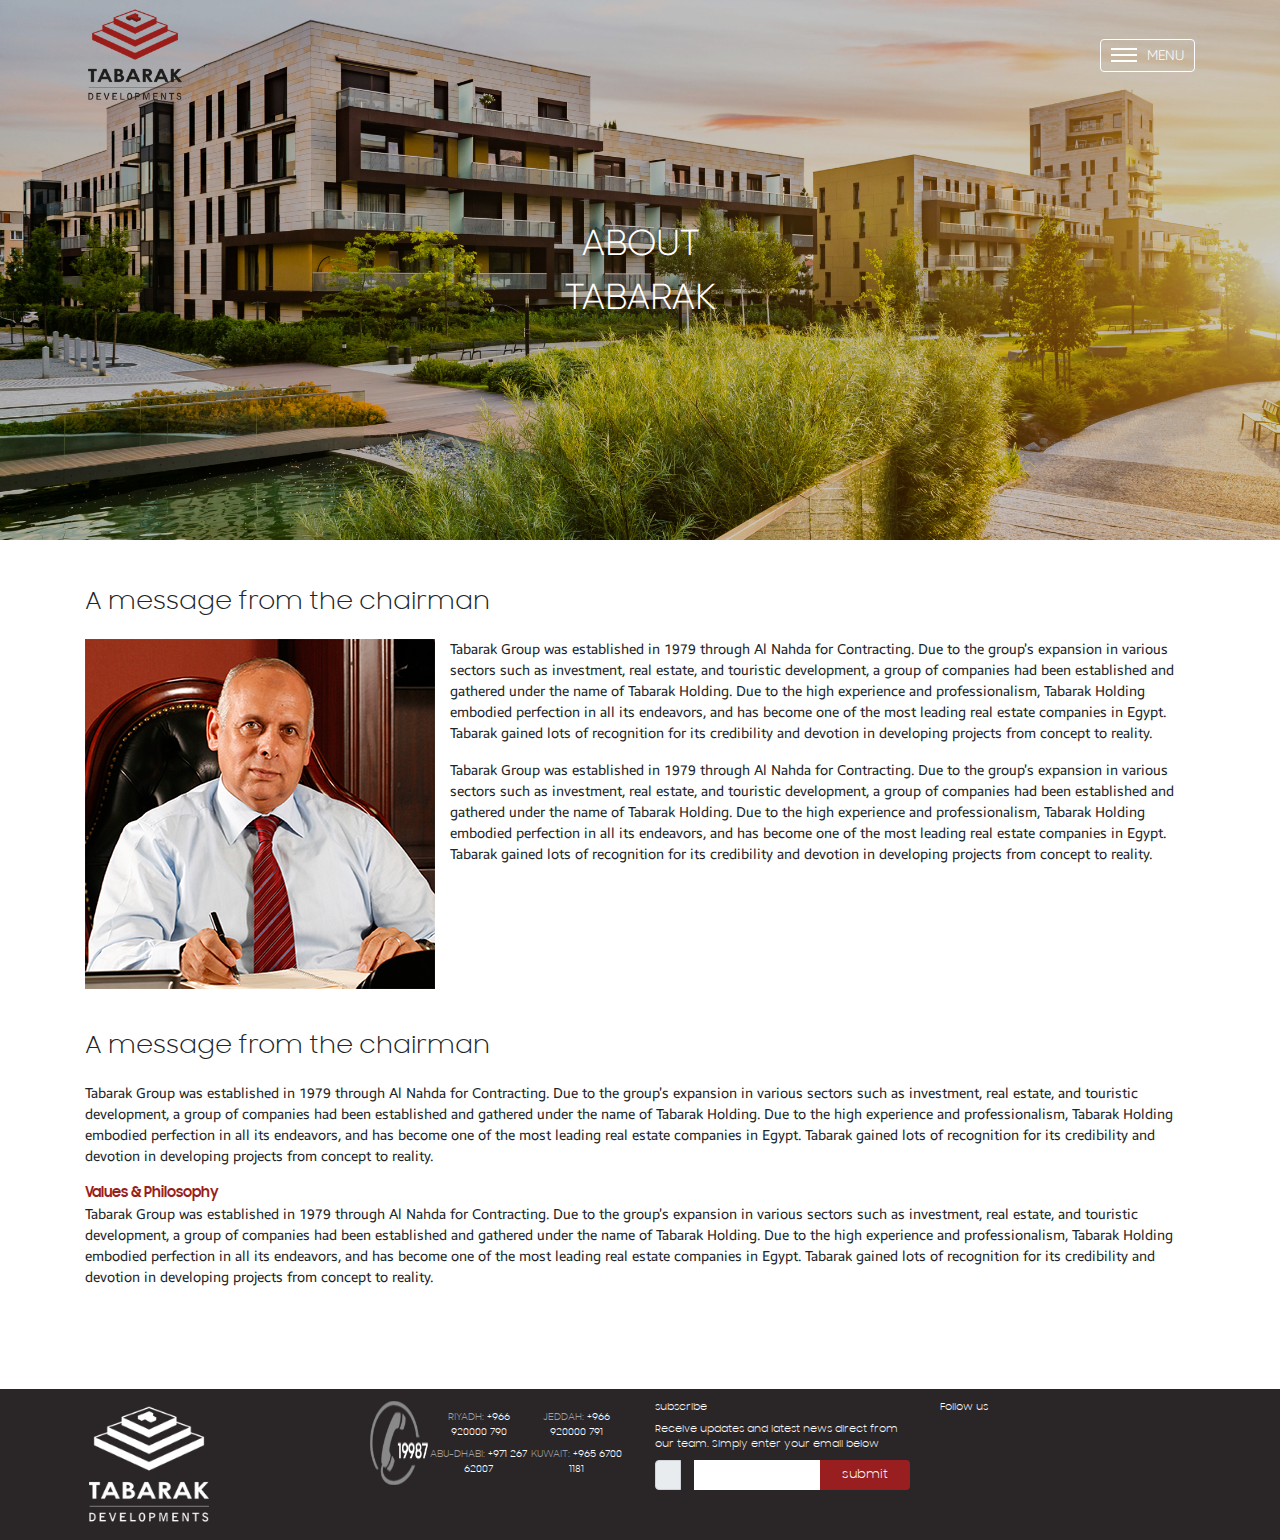
<file: about.html>
<!doctype html>
<html>
<head>
<meta charset="utf-8"/>

    <!-- IE compatipility Meta -->
    <meta http-equiv="X-UA-Compatible" content="IE=edge"/>
    <!-- Resposive Meta-->
    <meta name="viewport" content="width=device-width, initial-scale=1"/>


    <!--  Open Graph meta tags for facebook -->
    <meta property="og:title" content="">
    <meta property="og:description" content="">
    <meta property="og:image" content="">
    <meta property="og:url" content="">
    <!--  Open Graph meta tags for twitter -->
    <meta name="twitter:title" content="">
    <meta name="twitter:description" content="">
    <meta name="twitter:image" content="">
    <meta name="twitter:card" content="">

    <!-- Keywords Meta-->
    <meta name="keywords" content="">
    <!-- description Meta-->
    <meta name="description" content="">

    <!--Author Meta-->
    <meta name="author" content="Diva-lab">


    <meta name="viewport" content="width=device-width, initial-scale=1, shrink-to-fit=no">


<title>Tabarak</title>
<link rel="icon" href="images/fav-icon.png"/>

<!--  ************* cdn *********************************************************
<link rel="stylesheet" href="https://use.fontawesome.com/releases/v5.7.2/css/all.css" integrity="sha384-fnmOCqbTlWIlj8LyTjo7mOUStjsKC4pOpQbqyi7RrhN7udi9RwhKkMHpvLbHG9Sr" crossorigin="anonymous">
<link rel="stylesheet" href="https://stackpath.bootstrapcdn.com/bootstrap/4.3.1/css/bootstrap.min.css" integrity="sha384-ggOyR0iXCbMQv3Xipma34MD+dH/1fQ784/j6cY/iJTQUOhcWr7x9JvoRxT2MZw1T" crossorigin="anonymous">
-->

<link rel="stylesheet" href="https://use.fontawesome.com/releases/v5.7.2/css/all.css" integrity="sha384-fnmOCqbTlWIlj8LyTjo7mOUStjsKC4pOpQbqyi7RrhN7udi9RwhKkMHpvLbHG9Sr" crossorigin="anonymous">
<link href="css/bootstrap.min.css" rel="stylesheet" type="text/css"/>
<link href="css/select2.min.css" rel="stylesheet" type="text/css"/>

    <!-- MAIN-STYLE -->
<link href="css/style_ltr.css" rel="stylesheet" type="text/css"/>
</head>

<body>
<header class="header-type-1">
    <div class="container">
        <div class="d-flex justify-content-between align-items-center">
            <a class="logo" href="index.html">
                <img src="images/logo.png" alt="">
            </a>
            <div class="menu-btn">
                <div class="menu-icon">
                    <span class="menu-icon_line menu-icon_line-left"></span>
                    <span class="menu-icon_line"></span>
                    <span class="menu-icon_line menu-icon_line-right"></span>
                </div>
                <span>Menu</span>
            </div>
        </div>
    </div>
    <div class="nav">
        <div class="nav_content">
            <ul class="nav_list list-unstyled">
                <li class="nav_list-item">
                    <a href="index.html">Home
                    </a> </li>
                <li class="nav_list-item">
                    <a href="index.html">about us
                    </a> </li>
                <li class="nav_list-item dropdown">
                    <a href="index.html">our developments</a>
                    <div class="dropdown-menu">
                        <a class="dropdown-item" href="#">Action</a>
                        <a class="dropdown-item" href="#">Another action</a>
                    </div>
                </li>
                <li class="nav_list-item">
                    <a href="index.html">media center
                    </a> </li>
                <li class="nav_list-item">
                    <a href="index.html">careers
                    </a> </li>
                <li class="nav_list-item">
                    <a href="index.html">contact us
                    </a> </li>
            </ul>
        </div>
    </div>
</header>



<main>
    <div class="banner" style="background-image: url('media/partnersCover.jpg')">
        <span>about</span><span>tabarak</span>
    </div>
    <div class="container">
        <section>
            <article>
                <h2>A message from the chairman</h2>
                <img class="img-fluid" src="media/ceo.png">
                <p>Tabarak Group was established in 1979 through Al Nahda for Contracting. Due to the group’s expansion in various sectors such as investment, real estate, and touristic development, a group of companies had been established and gathered under the name of Tabarak Holding. Due to the high experience and professionalism, Tabarak Holding embodied perfection in all its endeavors, and has become one of the most leading real estate companies in Egypt. Tabarak gained lots of recognition for its credibility and devotion in developing projects from concept to reality.
                </p>
                <p>
                    Tabarak Group was established in 1979 through Al Nahda for Contracting. Due to the group’s expansion in various sectors such as investment, real estate, and touristic development, a group of companies had been established and gathered under the name of Tabarak Holding. Due to the high experience and professionalism, Tabarak Holding embodied perfection in all its endeavors, and has become one of the most leading real estate companies in Egypt. Tabarak gained lots of recognition for its credibility and devotion in developing projects from concept to reality.

                </p>
            </article>
            <article>
                <h2>A message from the chairman</h2>
                <p>Tabarak Group was established in 1979 through Al Nahda for Contracting. Due to the group’s expansion in various sectors such as investment, real estate, and touristic development, a group of companies had been established and gathered under the name of Tabarak Holding. Due to the high experience and professionalism, Tabarak Holding embodied perfection in all its endeavors, and has become one of the most leading real estate companies in Egypt. Tabarak gained lots of recognition for its credibility and devotion in developing projects from concept to reality.
                </p>
                <p>
                    <div class="p-title">Values & Philosophy</div>
                    Tabarak Group was established in 1979 through Al Nahda for Contracting. Due to the group’s expansion in various sectors such as investment, real estate, and touristic development, a group of companies had been established and gathered under the name of Tabarak Holding. Due to the high experience and professionalism, Tabarak Holding embodied perfection in all its endeavors, and has become one of the most leading real estate companies in Egypt. Tabarak gained lots of recognition for its credibility and devotion in developing projects from concept to reality.

                </p>
            </article>
        </section>
    </div>
</main>

<footer>
    <div class="container">
        <div class="row">
            <div class="col-xl-3 col-sm-6">
                <img src="images/logo-w.png" class="img-fluid">
            </div>
            <div class="col-xl-3 col-sm-6">
                <div class="d-flex justify-content-between">
                    <img src="images/hotline.png" class="hotline">
                    <div class="phone-nums">
                        <p>RIYADH: <span>+966 920000 790</span></p>
                        <p>JEDDAH: <span>+966 920000 791</span></p>
                        <p>ABU-DHABI: <span>+971 267 62007</span></p>
                        <p>KUWAIT: <span>+965 6700 1181</span></p>
                    </div>
                </div>
            </div>
            <div class="col-xl-3 col-sm-6">
                <p>subscribe</p>
                <p>Receive updates and latest news direct from our team. Simply enter your email below </p>
                <form class="form-inline">
                    <div class="form-group input-group">
                        <div class="input-group-prepend">
                            <div class="input-group-text"><i class="fas fa-envelope"></i></div>
                        </div>
                        <input type="email" class="form-control">
                        <button type="submit" class="btn mainBtn">submit</button>
                    </div>
                </form>
            </div>
            <div class="col-xl-3 col-sm-6">
                <p> Follow us</p>
                <ul class="list-inline">
                    <li class="list-inline-item">
                        <a href="#"><i class="fab fa-facebook-f"></i></a>
                    </li>
                    <li class="list-inline-item">
                        <a href="#"><i class="fab fa-youtube"></i></a>
                    </li>
                    <li class="list-inline-item">
                        <a href="#"><i class="fab fa-twitter"></i></a>
                    </li>
                </ul>
            </div>
        </div>
    </div>
</footer>



<!-- ************** cdn ***************************************************-->
<!--
<script src="https://code.jquery.com/jquery-3.3.1.min.js" ></script>
<script src="https://cdnjs.cloudflare.com/ajax/libs/popper.js/1.14.3/umd/popper.min.js" integrity="sha384-ZMP7rVo3mIykV+2+9J3UJ46jBk0WLaUAdn689aCwoqbBJiSnjAK/l8WvCWPIPm49" crossorigin="anonymous"></script>
<script src="https://stackpath.bootstrapcdn.com/bootstrap/4.3.1/js/bootstrap.min.js" integrity="sha384-JjSmVgyd0p3pXB1rRibZUAYoIIy6OrQ6VrjIEaFf/nJGzIxFDsf4x0xIM+B07jRM" crossorigin="anonymous"></script>
-->


<script src="js/jquery-3.3.1.min.js"></script>
<script src="js/popper.min.js"></script>
<script src="js/bootstrap.min.js"></script>
<script src="js/select2.min.js"></script>


<!-- MAIN-SCRIPT -->
<script src="js/custom-scripts.js"></script>


</body>

</html>
</file>
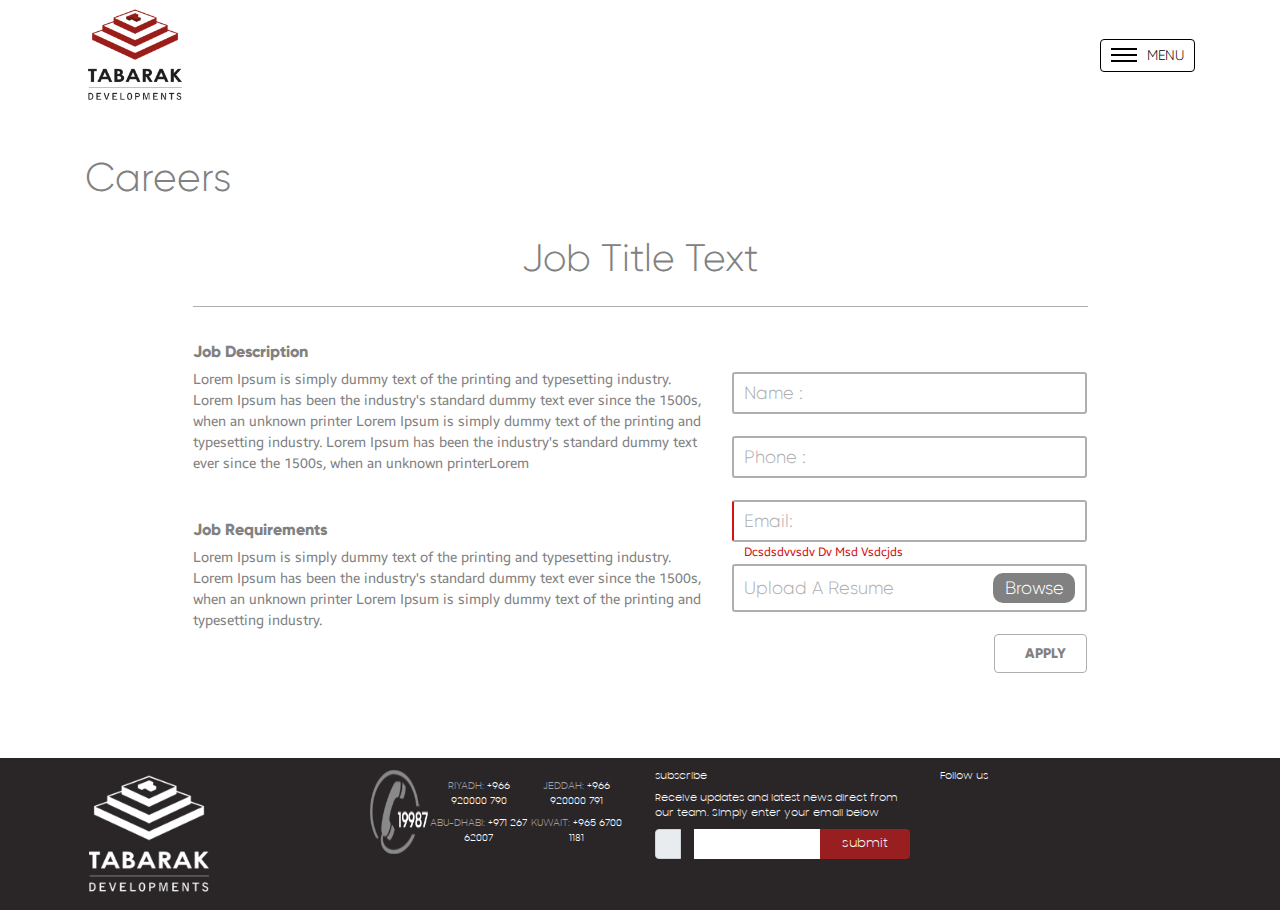
<file: careers-inner.html>
<!doctype html>
<html>
<head>
<meta charset="utf-8"/>

    <!-- IE compatipility Meta -->
    <meta http-equiv="X-UA-Compatible" content="IE=edge"/>
    <!-- Resposive Meta-->
    <meta name="viewport" content="width=device-width, initial-scale=1"/>


    <!--  Open Graph meta tags for facebook -->
    <meta property="og:title" content="">
    <meta property="og:description" content="">
    <meta property="og:image" content="">
    <meta property="og:url" content="">
    <!--  Open Graph meta tags for twitter -->
    <meta name="twitter:title" content="">
    <meta name="twitter:description" content="">
    <meta name="twitter:image" content="">
    <meta name="twitter:card" content="">

    <!-- Keywords Meta-->
    <meta name="keywords" content="">
    <!-- description Meta-->
    <meta name="description" content="">

    <!--Author Meta-->
    <meta name="author" content="Diva-lab">


    <meta name="viewport" content="width=device-width, initial-scale=1, shrink-to-fit=no">


<title>Tabarak</title>
<link rel="icon" href="images/fav-icon.png"/>

<!--  ************* cdn *********************************************************
<link rel="stylesheet" href="https://use.fontawesome.com/releases/v5.7.2/css/all.css" integrity="sha384-fnmOCqbTlWIlj8LyTjo7mOUStjsKC4pOpQbqyi7RrhN7udi9RwhKkMHpvLbHG9Sr" crossorigin="anonymous">
<link rel="stylesheet" href="https://stackpath.bootstrapcdn.com/bootstrap/4.3.1/css/bootstrap.min.css" integrity="sha384-ggOyR0iXCbMQv3Xipma34MD+dH/1fQ784/j6cY/iJTQUOhcWr7x9JvoRxT2MZw1T" crossorigin="anonymous">
-->

<link rel="stylesheet" href="https://use.fontawesome.com/releases/v5.7.2/css/all.css" integrity="sha384-fnmOCqbTlWIlj8LyTjo7mOUStjsKC4pOpQbqyi7RrhN7udi9RwhKkMHpvLbHG9Sr" crossorigin="anonymous">
<link href="css/bootstrap.min.css" rel="stylesheet" type="text/css"/>
<link href="css/select2.min.css" rel="stylesheet" type="text/css"/>

    <!-- MAIN-STYLE -->
<link href="css/style_ltr.css" rel="stylesheet" type="text/css"/>
</head>

<body>
<header class="header-type-2">
    <div class="container">
        <div class="d-flex justify-content-between align-items-center">
            <a class="logo" href="index.html">
                <img src="images/logo.png" alt="">
            </a>
            <div class="menu-btn">
                <div class="menu-icon">
                    <span class="menu-icon_line menu-icon_line-left"></span>
                    <span class="menu-icon_line"></span>
                    <span class="menu-icon_line menu-icon_line-right"></span>
                </div>
                <span>Menu</span>
            </div>
        </div>
    </div>
    <div class="nav">
        <div class="nav_content">
            <ul class="nav_list list-unstyled">
                <li class="nav_list-item">
                    <a href="index.html">Home
                    </a> </li>
                <li class="nav_list-item">
                    <a href="index.html">about us
                    </a> </li>
                <li class="nav_list-item dropdown">
                    <a href="index.html">our developments</a>
                    <div class="dropdown-menu">
                        <a class="dropdown-item" href="#">Action</a>
                        <a class="dropdown-item" href="#">Another action</a>
                    </div>
                </li>
                <li class="nav_list-item">
                    <a href="index.html">media center
                    </a> </li>
                <li class="nav_list-item">
                    <a href="index.html">careers
                    </a> </li>
                <li class="nav_list-item">
                    <a href="index.html">contact us
                    </a> </li>
            </ul>
        </div>
    </div>
</header>



<main>
    <div class="container">
        <div class=" page-title-type-2"> careers </div>    <!-- page title -->

        <div class="col-lg-10 col-md-12 offset-lg-1 offset-sm-0">
            <section class="careers">
                <h1 class="text-capitalize text-center job-title">job title text</h1>
                <div class="row">
                    <div class="col-lg-7">
                        <article>
                            <h6>Job Description</h6>
                            <p>
                                Lorem Ipsum is simply dummy text of the printing and typesetting industry. Lorem Ipsum has been the industry's standard dummy text ever since the 1500s, when an unknown printer
                                Lorem Ipsum is simply dummy text of the printing and typesetting industry. Lorem Ipsum has been the industry's standard dummy text ever since the 1500s, when an unknown printerLorem
                            </p>
                        </article>
                        <article>
                            <h6>Job Requirements</h6>
                            <p>
                                Lorem Ipsum is simply dummy text of the printing and typesetting industry. Lorem Ipsum has been the industry's standard dummy text ever since the 1500s, when an unknown printer
                                Lorem Ipsum is simply dummy text of the printing and typesetting industry.
                            </p>
                        </article>
                    </div>
                    <div class="col-lg-5">
                        <form class="the-form">
                            <div class="form-group">
                                <label for="nameInput">name :</label>
                                <input id="nameInput" class="form-control" type="text">
                            </div>
                            <div class="form-group">
                                <label for="phoneInput">phone :</label>
                                <input id="phoneInput" class="form-control" type="text">
                            </div>
                            <div class="form-group validation">
                                <label for="emailInput">email:</label>
                                <input id="emailInput" class="form-control" type="email">
                                <p class="validate-message">dcsdsdvvsdv dv msd vsdcjds</p>
                            </div>
                            <div class="form-group">
                                <label for="custom-file-upload" class="filupp">
                                    <span class="filupp-file-name js-value">upload a resume</span>
                                    <span class="browse-btn">
                                        <span>browse</span>
                                    </span>
                                    <input type="file" name="attachment-file" value="1" id="custom-file-upload"/>
                                </label>
                            </div>
                            <div class="submit-btn">
                                <button type="submit" class="btn mainBtn"><i class="fas fa-briefcase"></i>apply</button>
                            </div>
                        </form>
                    </div>
                </div>
            </section>
        </div>

    </div>
</main>

<footer>
    <div class="container">
        <div class="row">
            <div class="col-xl-3 col-sm-6">
                <img src="images/logo-w.png" class="img-fluid">
            </div>
            <div class="col-xl-3 col-sm-6">
                <div class="d-flex justify-content-between">
                    <img src="images/hotline.png" class="hotline">
                    <div class="phone-nums">
                        <p>RIYADH: <span>+966 920000 790</span></p>
                        <p>JEDDAH: <span>+966 920000 791</span></p>
                        <p>ABU-DHABI: <span>+971 267 62007</span></p>
                        <p>KUWAIT: <span>+965 6700 1181</span></p>
                    </div>
                </div>
            </div>
            <div class="col-xl-3 col-sm-6">
                <p>subscribe</p>
                <p>Receive updates and latest news direct from our team. Simply enter your email below </p>
                <form class="form-inline">
                    <div class="form-group input-group">
                        <div class="input-group-prepend">
                            <div class="input-group-text"><i class="fas fa-envelope"></i></div>
                        </div>
                        <input type="email" class="form-control">
                        <button type="submit" class="btn mainBtn">submit</button>
                    </div>
                </form>
            </div>
            <div class="col-xl-3 col-sm-6">
                <p> Follow us</p>
                <ul class="list-inline">
                    <li class="list-inline-item">
                        <a href="#"><i class="fab fa-facebook-f"></i></a>
                    </li>
                    <li class="list-inline-item">
                        <a href="#"><i class="fab fa-youtube"></i></a>
                    </li>
                    <li class="list-inline-item">
                        <a href="#"><i class="fab fa-twitter"></i></a>
                    </li>
                </ul>
            </div>
        </div>
    </div>
</footer>



<!-- ************** cdn ***************************************************-->
<!--
<script src="https://code.jquery.com/jquery-3.3.1.min.js" ></script>
<script src="https://cdnjs.cloudflare.com/ajax/libs/popper.js/1.14.3/umd/popper.min.js" integrity="sha384-ZMP7rVo3mIykV+2+9J3UJ46jBk0WLaUAdn689aCwoqbBJiSnjAK/l8WvCWPIPm49" crossorigin="anonymous"></script>
<script src="https://stackpath.bootstrapcdn.com/bootstrap/4.3.1/js/bootstrap.min.js" integrity="sha384-JjSmVgyd0p3pXB1rRibZUAYoIIy6OrQ6VrjIEaFf/nJGzIxFDsf4x0xIM+B07jRM" crossorigin="anonymous"></script>
-->


<script src="js/jquery-3.3.1.min.js"></script>
<script src="js/popper.min.js"></script>
<script src="js/bootstrap.min.js"></script>
<script src="js/select2.min.js"></script>



<!-- MAIN-SCRIPT -->
<script src="js/custom-scripts.js"></script>


</body>

</html>
</file>
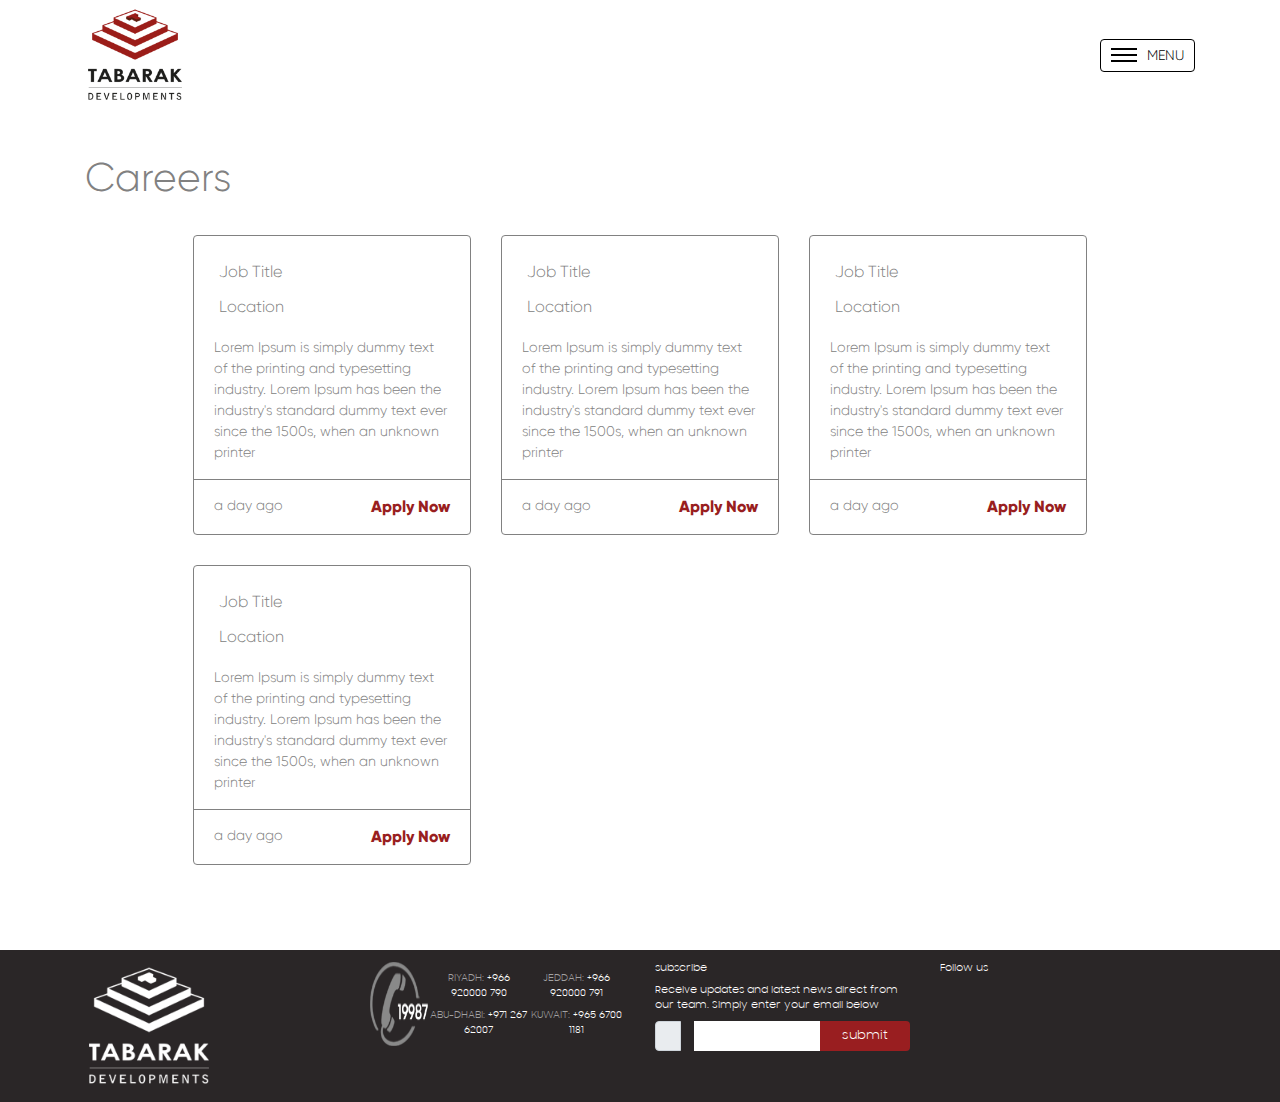
<file: careers.html>
<!doctype html>
<html>
<head>
<meta charset="utf-8"/>

    <!-- IE compatipility Meta -->
    <meta http-equiv="X-UA-Compatible" content="IE=edge"/>
    <!-- Resposive Meta-->
    <meta name="viewport" content="width=device-width, initial-scale=1"/>


    <!--  Open Graph meta tags for facebook -->
    <meta property="og:title" content="">
    <meta property="og:description" content="">
    <meta property="og:image" content="">
    <meta property="og:url" content="">
    <!--  Open Graph meta tags for twitter -->
    <meta name="twitter:title" content="">
    <meta name="twitter:description" content="">
    <meta name="twitter:image" content="">
    <meta name="twitter:card" content="">

    <!-- Keywords Meta-->
    <meta name="keywords" content="">
    <!-- description Meta-->
    <meta name="description" content="">

    <!--Author Meta-->
    <meta name="author" content="Diva-lab">


    <meta name="viewport" content="width=device-width, initial-scale=1, shrink-to-fit=no">


<title>Tabarak</title>
<link rel="icon" href="images/fav-icon.png"/>

<!--  ************* cdn *********************************************************
<link rel="stylesheet" href="https://use.fontawesome.com/releases/v5.7.2/css/all.css" integrity="sha384-fnmOCqbTlWIlj8LyTjo7mOUStjsKC4pOpQbqyi7RrhN7udi9RwhKkMHpvLbHG9Sr" crossorigin="anonymous">
<link rel="stylesheet" href="https://stackpath.bootstrapcdn.com/bootstrap/4.3.1/css/bootstrap.min.css" integrity="sha384-ggOyR0iXCbMQv3Xipma34MD+dH/1fQ784/j6cY/iJTQUOhcWr7x9JvoRxT2MZw1T" crossorigin="anonymous">
-->

<link rel="stylesheet" href="https://use.fontawesome.com/releases/v5.7.2/css/all.css" integrity="sha384-fnmOCqbTlWIlj8LyTjo7mOUStjsKC4pOpQbqyi7RrhN7udi9RwhKkMHpvLbHG9Sr" crossorigin="anonymous">
<link href="css/bootstrap.min.css" rel="stylesheet" type="text/css"/>
<link href="css/select2.min.css" rel="stylesheet" type="text/css"/>

    <!-- MAIN-STYLE -->
<link href="css/style_ltr.css" rel="stylesheet" type="text/css"/>
</head>

<body>
<header class="header-type-2">
    <div class="container">
        <div class="d-flex justify-content-between align-items-center">
            <a class="logo" href="index.html">
                <img src="images/logo.png" alt="">
            </a>
            <div class="menu-btn">
                <div class="menu-icon">
                    <span class="menu-icon_line menu-icon_line-left"></span>
                    <span class="menu-icon_line"></span>
                    <span class="menu-icon_line menu-icon_line-right"></span>
                </div>
                <span>Menu</span>
            </div>
        </div>
    </div>
    <div class="nav">
        <div class="nav_content">
            <ul class="nav_list list-unstyled">
                <li class="nav_list-item">
                    <a href="index.html">Home
                    </a> </li>
                <li class="nav_list-item">
                    <a href="index.html">about us
                    </a> </li>
                <li class="nav_list-item dropdown">
                    <a href="index.html">our developments</a>
                    <div class="dropdown-menu">
                        <a class="dropdown-item" href="#">Action</a>
                        <a class="dropdown-item" href="#">Another action</a>
                    </div>
                </li>
                <li class="nav_list-item">
                    <a href="index.html">media center
                    </a> </li>
                <li class="nav_list-item">
                    <a href="index.html">careers
                    </a> </li>
                <li class="nav_list-item">
                    <a href="index.html">contact us
                    </a> </li>
            </ul>
        </div>
    </div>
</header>


<main>
    <div class="container">
        <div class=" page-title-type-2"> careers </div>    <!-- page title -->

        <div class="col-lg-10 col-md-12 offset-lg-1 offset-sm-0">
            <section class="careers">
                <div class="row">
                    <div class="col-xl-4 col-md-6">
                        <div class="job">
                            <p class="text-capitalize"><i class="fas fa-briefcase"></i> job title</p>
                            <p class="text-capitalize"><i class="fas fa-map-marker-alt"></i> location</p>
                            <p>Lorem Ipsum is simply dummy text of the printing and typesetting industry. Lorem Ipsum has been the industry's standard dummy text ever since the 1500s, when an unknown printer</p>
                            <div class="apply">
                                <span><i class="far fa-clock"></i> a day ago</span>
                                <a href="#" class="text-capitalize">apply now</a>
                            </div>
                        </div>
                    </div>
                    <div class="col-xl-4 col-md-6">
                        <div class="job">
                            <p class="text-capitalize"><i class="fas fa-briefcase"></i> job title</p>
                            <p class="text-capitalize"><i class="fas fa-map-marker-alt"></i> location</p>
                            <p>Lorem Ipsum is simply dummy text of the printing and typesetting industry. Lorem Ipsum has been the industry's standard dummy text ever since the 1500s, when an unknown printer</p>
                            <div class="apply">
                                <span><i class="far fa-clock"></i> a day ago</span>
                                <a href="#" class="text-capitalize">apply now</a>
                            </div>
                        </div>
                    </div>
                    <div class="col-xl-4 col-md-6">
                        <div class="job">
                            <p class="text-capitalize"><i class="fas fa-briefcase"></i> job title</p>
                            <p class="text-capitalize"><i class="fas fa-map-marker-alt"></i> location</p>
                            <p>Lorem Ipsum is simply dummy text of the printing and typesetting industry. Lorem Ipsum has been the industry's standard dummy text ever since the 1500s, when an unknown printer</p>
                            <div class="apply">
                                <span><i class="far fa-clock"></i> a day ago</span>
                                <a href="#" class="text-capitalize">apply now</a>
                            </div>
                        </div>
                    </div>
                    <div class="col-xl-4 col-md-6">
                        <div class="job">
                            <p class="text-capitalize"><i class="fas fa-briefcase"></i> job title</p>
                            <p class="text-capitalize"><i class="fas fa-map-marker-alt"></i> location</p>
                            <p>Lorem Ipsum is simply dummy text of the printing and typesetting industry. Lorem Ipsum has been the industry's standard dummy text ever since the 1500s, when an unknown printer</p>
                            <div class="apply">
                                <span><i class="far fa-clock"></i> a day ago</span>
                                <a href="#" class="text-capitalize">apply now</a>
                            </div>
                        </div>
                    </div>
                </div>

            </section>
        </div>

    </div>
</main>

<footer>
    <div class="container">
        <div class="row">
            <div class="col-xl-3 col-sm-6">
                <img src="images/logo-w.png" class="img-fluid">
            </div>
            <div class="col-xl-3 col-sm-6">
                <div class="d-flex justify-content-between">
                    <img src="images/hotline.png" class="hotline">
                    <div class="phone-nums">
                        <p>RIYADH: <span>+966 920000 790</span></p>
                        <p>JEDDAH: <span>+966 920000 791</span></p>
                        <p>ABU-DHABI: <span>+971 267 62007</span></p>
                        <p>KUWAIT: <span>+965 6700 1181</span></p>
                    </div>
                </div>
            </div>
            <div class="col-xl-3 col-sm-6">
                <p>subscribe</p>
                <p>Receive updates and latest news direct from our team. Simply enter your email below </p>
                <form class="form-inline">
                    <div class="form-group input-group">
                        <div class="input-group-prepend">
                            <div class="input-group-text"><i class="fas fa-envelope"></i></div>
                        </div>
                        <input type="email" class="form-control">
                        <button type="submit" class="btn mainBtn">submit</button>
                    </div>
                </form>
            </div>
            <div class="col-xl-3 col-sm-6">
                <p> Follow us</p>
                <ul class="list-inline">
                    <li class="list-inline-item">
                        <a href="#"><i class="fab fa-facebook-f"></i></a>
                    </li>
                    <li class="list-inline-item">
                        <a href="#"><i class="fab fa-youtube"></i></a>
                    </li>
                    <li class="list-inline-item">
                        <a href="#"><i class="fab fa-twitter"></i></a>
                    </li>
                </ul>
            </div>
        </div>
    </div>
</footer>



<!-- ************** cdn ***************************************************-->
<!--
<script src="https://code.jquery.com/jquery-3.3.1.min.js" ></script>
<script src="https://cdnjs.cloudflare.com/ajax/libs/popper.js/1.14.3/umd/popper.min.js" integrity="sha384-ZMP7rVo3mIykV+2+9J3UJ46jBk0WLaUAdn689aCwoqbBJiSnjAK/l8WvCWPIPm49" crossorigin="anonymous"></script>
<script src="https://stackpath.bootstrapcdn.com/bootstrap/4.3.1/js/bootstrap.min.js" integrity="sha384-JjSmVgyd0p3pXB1rRibZUAYoIIy6OrQ6VrjIEaFf/nJGzIxFDsf4x0xIM+B07jRM" crossorigin="anonymous"></script>
-->


<script src="js/jquery-3.3.1.min.js"></script>
<script src="js/popper.min.js"></script>
<script src="js/bootstrap.min.js"></script>
<script src="js/select2.min.js"></script>



<!-- MAIN-SCRIPT -->
<script src="js/custom-scripts.js"></script>


</body>

</html>
</file>
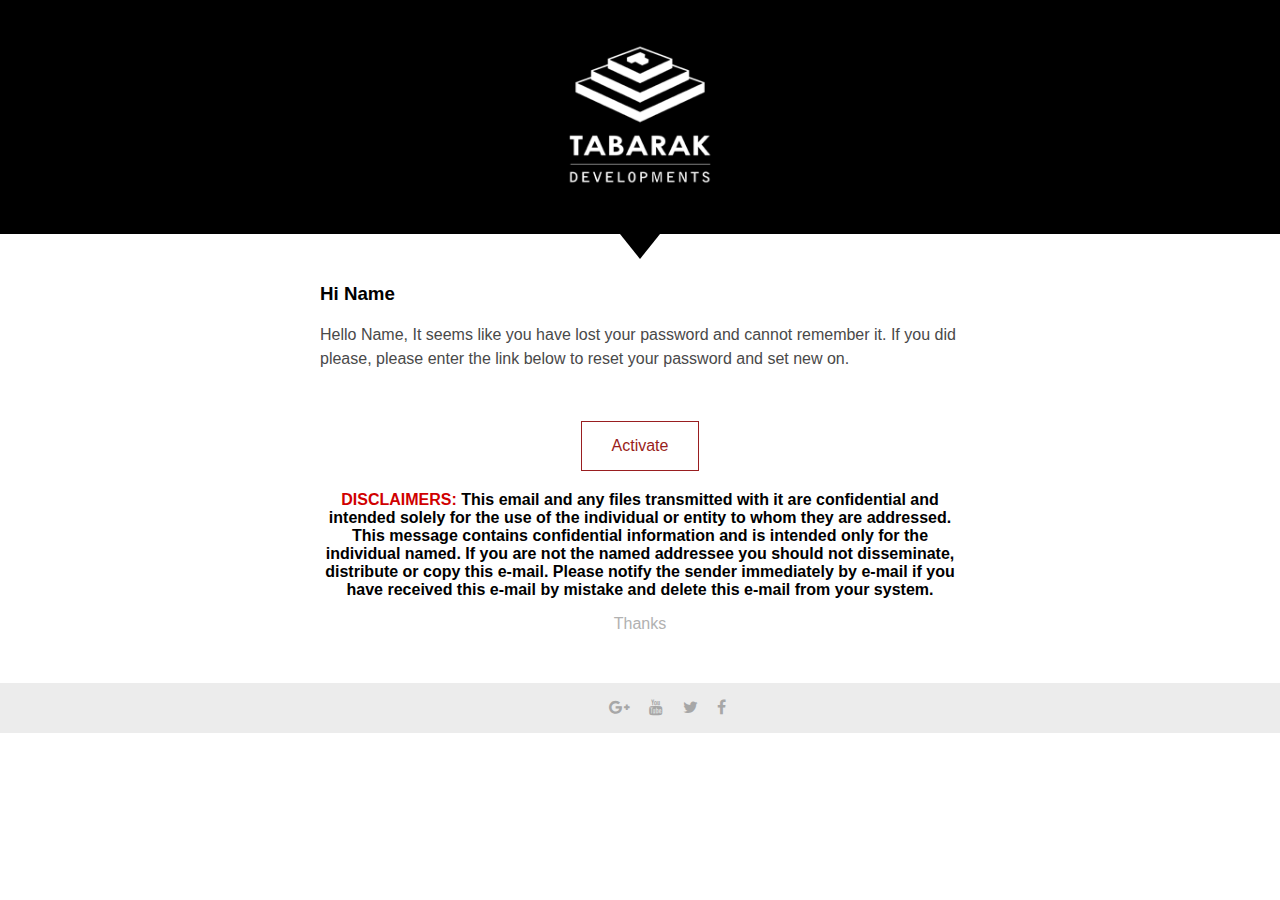
<file: mail_template.html>
<!DOCTYPE html>
<html lang="en" style="height: 100%;">
<head>
    <meta charset="utf-8">
    <title>Tutorania Email Template</title>
    <link href="https://stackpath.bootstrapcdn.com/font-awesome/4.7.0/css/font-awesome.min.css" rel="stylesheet">
</head>
<body style="padding: 0; margin: 0; outline: 0; font-family:Arial; height: 100%;">
<div style="background-color: #000; padding: 40px 0; position: relative;">
    <div align="center" style="width: 150px; margin: 0 auto;">
        <img src="images/logo-w.png" alt="" style="width: 100%;">
    </div>
    <div style="margin: 0 auto; position: absolute; bottom: -25px; left: 50%;transform: translateX(-50%); width: 0; height: 0; border-left: 20px solid transparent; border-right: 20px solid transparent; border-top: 25px solid #000;"></div>
</div>

<div style="margin: 0 25%;padding: 30px 0">
    <h3>Hi Name</h3>
    <p style="line-height: 1.5; color: #494949;">
        Hello Name,  It seems like you have lost your password and cannot remember it.
        If you did please, please enter the link below to reset your password and set new on.
    </p>
    <div align="center" style="margin: 50px 0 20px;">
        <a href="#" style="text-decoration: none; color: #991e20; border: 1px solid #991e20; padding: 15px 30px; margin-bottom: 10px; display: inline-block;">Activate</a>
        <b style="display: block;margin: 10px 0;">
            <strong style="color: #d00000;">DISCLAIMERS:</strong> This email and any files transmitted with it are confidential and intended solely for the use of the individual or entity to whom they are addressed. This message contains confidential information and is intended only for the individual named. If you are not the named addressee you should not disseminate, distribute or copy this e-mail. Please notify the sender immediately by e-mail if you have received this e-mail by mistake and delete this e-mail from your system.
        </b>
        <p align="center" style="color: #b1b1b1;">Thanks</p>
    </div>
</div>
<footer align="center" style="background: #ececec; position: absolute; right: 0; left: 0;">
    <ul style="list-style: none;">
        <li style="display: inline-block; padding-left: 15px;"><a href="" class="fa fa-google-plus" style="text-decoration: none; color: #a7a7a7"></a></li>
        <li style="display: inline-block; padding-left: 15px;"><a href="" class="fa fa-youtube" style="text-decoration: none; color: #a7a7a7"></a></li>
        <li style="display: inline-block; padding-left: 15px;"><a href="" class="fa fa-twitter" style="text-decoration: none; color: #a7a7a7"></a></li>
        <li style="display: inline-block; padding-left: 15px;"><a href="" class="fa fa-facebook" style="text-decoration: none; color: #a7a7a7"></a></li>
    </ul>
</footer>
</body>
</html>
</file>
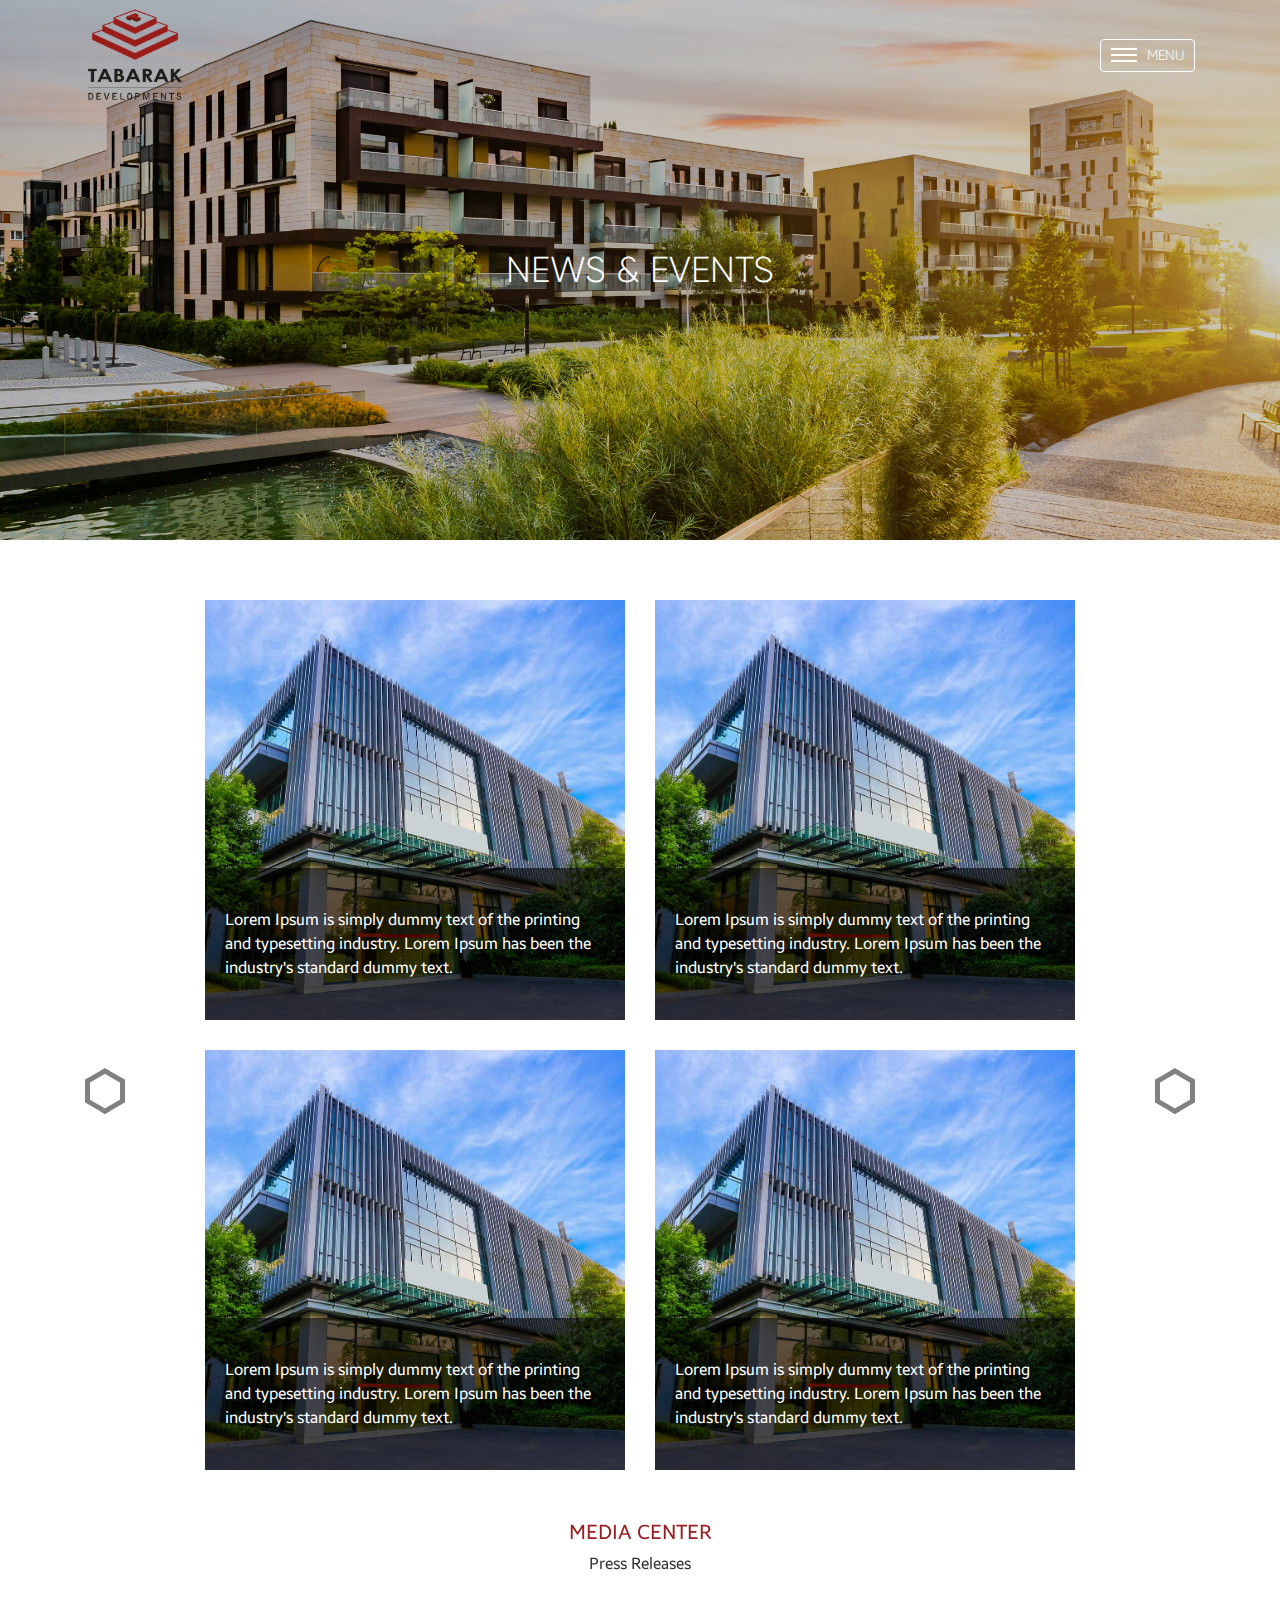
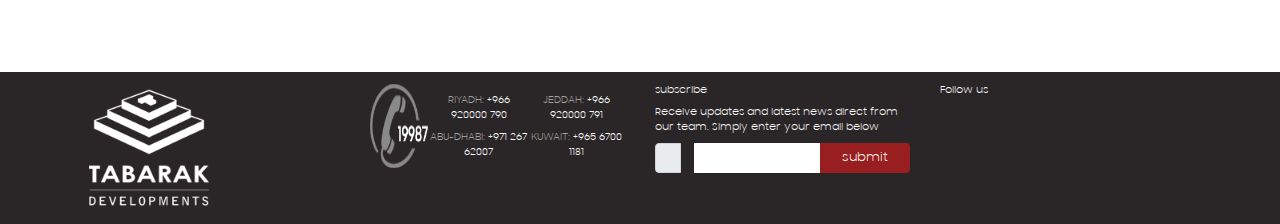
<file: media-inner.html>
<!doctype html>
<html>
<head>
    <meta charset="utf-8"/>

    <!-- IE compatipility Meta -->
    <meta http-equiv="X-UA-Compatible" content="IE=edge"/>
    <!-- Resposive Meta-->
    <meta name="viewport" content="width=device-width, initial-scale=1"/>


    <!--  Open Graph meta tags for facebook -->
    <meta property="og:title" content="">
    <meta property="og:description" content="">
    <meta property="og:image" content="">
    <meta property="og:url" content="">
    <!--  Open Graph meta tags for twitter -->
    <meta name="twitter:title" content="">
    <meta name="twitter:description" content="">
    <meta name="twitter:image" content="">
    <meta name="twitter:card" content="">

    <!-- Keywords Meta-->
    <meta name="keywords" content="">
    <!-- description Meta-->
    <meta name="description" content="">

    <!--Author Meta-->
    <meta name="author" content="Diva-lab">


    <meta name="viewport" content="width=device-width, initial-scale=1, shrink-to-fit=no">


    <title>Tabarak</title>
    <link rel="icon" href="images/fav-icon.png"/>

    <!--  ************* cdn *********************************************************
    <link rel="stylesheet" href="https://use.fontawesome.com/releases/v5.7.2/css/all.css" integrity="sha384-fnmOCqbTlWIlj8LyTjo7mOUStjsKC4pOpQbqyi7RrhN7udi9RwhKkMHpvLbHG9Sr" crossorigin="anonymous">
    <link rel="stylesheet" href="https://stackpath.bootstrapcdn.com/bootstrap/4.3.1/css/bootstrap.min.css" integrity="sha384-ggOyR0iXCbMQv3Xipma34MD+dH/1fQ784/j6cY/iJTQUOhcWr7x9JvoRxT2MZw1T" crossorigin="anonymous">
    -->

    <link rel="stylesheet" href="https://use.fontawesome.com/releases/v5.7.2/css/all.css"
          integrity="sha384-fnmOCqbTlWIlj8LyTjo7mOUStjsKC4pOpQbqyi7RrhN7udi9RwhKkMHpvLbHG9Sr" crossorigin="anonymous">
    <link href="css/bootstrap.min.css" rel="stylesheet" type="text/css"/>
    <link href="css/select2.min.css" rel="stylesheet" type="text/css"/>

    <!-- MAIN-STYLE -->
    <link href="css/style_ltr.css" rel="stylesheet" type="text/css"/>
</head>

<body>
<header class="header-type-1">
    <div class="container">
        <div class="d-flex justify-content-between align-items-center">
            <a class="logo" href="index.html">
                <img src="images/logo.png" alt="">
            </a>
            <div class="menu-btn">
                <div class="menu-icon">
                    <span class="menu-icon_line menu-icon_line-left"></span>
                    <span class="menu-icon_line"></span>
                    <span class="menu-icon_line menu-icon_line-right"></span>
                </div>
                <span>Menu</span>
            </div>
        </div>
    </div>
    <div class="nav">
        <div class="nav_content">
            <ul class="nav_list list-unstyled">
                <li class="nav_list-item">
                    <a href="index.html">Home
                    </a></li>
                <li class="nav_list-item">
                    <a href="index.html">about us
                    </a></li>
                <li class="nav_list-item dropdown">
                    <a href="index.html">our developments</a>
                    <div class="dropdown-menu">
                        <a class="dropdown-item" href="#">Action</a>
                        <a class="dropdown-item" href="#">Another action</a>
                    </div>
                </li>
                <li class="nav_list-item">
                    <a href="index.html">media center
                    </a></li>
                <li class="nav_list-item">
                    <a href="index.html">careers
                    </a></li>
                <li class="nav_list-item">
                    <a href="index.html">contact us
                    </a></li>
            </ul>
        </div>
    </div>
</header>


<main>
    <div class="banner" style="background-image: url('media/partnersCover.jpg')">
        <span>news & events</span><span></span>
    </div>
    <div class="news">
        <div class="container">
            <div id="mainCarousel" class="carousel slide carousel-fade" data-ride="carousel" data-interval="false">
                <div class="carousel-inner">
                    <div class="carousel-item active">
                        <div class="row">
                            <div class="col-lg-6">
                                <a href="" class="single-news" style="background-image: url('images/news-1.jpg')">
                                    <div class="news-details">
                                        <p>
                                            Lorem Ipsum is simply dummy text of the printing and typesetting industry.
                                            Lorem
                                            Ipsum has been the industry's standard dummy text.
                                        </p>
                                    </div>
                                </a>
                            </div>
                            <div class="col-lg-6">
                                <a href="" class="single-news" style="background-image: url('images/news-1.jpg')">
                                    <div class="news-details">
                                        <p>
                                            Lorem Ipsum is simply dummy text of the printing and typesetting industry.
                                            Lorem
                                            Ipsum has been the industry's standard dummy text.
                                        </p>
                                    </div>
                                </a>
                            </div>
                            <div class="col-lg-6">
                                <a href="" class="single-news" style="background-image: url('images/news-1.jpg')">
                                    <div class="news-details">
                                        <p>
                                            Lorem Ipsum is simply dummy text of the printing and typesetting industry.
                                            Lorem
                                            Ipsum has been the industry's standard dummy text.
                                        </p>
                                    </div>
                                </a>
                            </div>
                            <div class="col-lg-6">
                                <a href="" class="single-news" style="background-image: url('images/news-1.jpg')">
                                    <div class="news-details">
                                        <p>
                                            Lorem Ipsum is simply dummy text of the printing and typesetting industry.
                                            Lorem
                                            Ipsum has been the industry's standard dummy text.
                                        </p>
                                    </div>
                                </a>
                            </div>
                        </div>
                        <div class="carousel-caption">
                            <h5>MEDIA CENTER </h5>
                            <p>Press Releases</p>
                        </div>
                    </div>
                    <div class="carousel-item">
                        <div class="row">
                            <div class="col-lg-6">
                                <a href="" class="single-news" style="background-image: url('images/news-1.jpg')">
                                    <div class="news-details">
                                        <p>
                                            Lorem Ipsum is simply dummy text of the printing and typesetting industry.
                                            Lorem
                                            Ipsum has been the industry's standard dummy text.
                                        </p>
                                    </div>
                                </a>
                            </div>
                            <div class="col-lg-6">
                                <a href="" class="single-news" style="background-image: url('images/news-1.jpg')">
                                    <div class="news-details">
                                        <p>
                                            Lorem Ipsum is simply dummy text of the printing and typesetting industry.
                                            Lorem
                                            Ipsum has been the industry's standard dummy text.
                                        </p>
                                    </div>
                                </a>
                            </div>
                            <div class="col-lg-6">
                                <a href="" class="single-news" style="background-image: url('images/news-1.jpg')">
                                    <div class="news-details">
                                        <p>
                                            Lorem Ipsum is simply dummy text of the printing and typesetting industry.
                                            Lorem
                                            Ipsum has been the industry's standard dummy text.
                                        </p>
                                    </div>
                                </a>
                            </div>
                            <div class="col-lg-6">
                                <a href="" class="single-news" style="background-image: url('images/news-1.jpg')">
                                    <div class="news-details">
                                        <p>
                                            Lorem Ipsum is simply dummy text of the printing and typesetting industry.
                                            Lorem
                                            Ipsum has been the industry's standard dummy text.
                                        </p>
                                    </div>
                                </a>
                            </div>
                        </div>
                        <div class="carousel-caption">
                            <h5>MEDIA CENTER </h5>
                            <p>Press Releases</p>
                        </div>
                    </div>
                    <div class="carousel-item">
                        <div class="row">
                            <div class="col-lg-6">
                                <a href="" class="single-news" style="background-image: url('images/news-1.jpg')">
                                    <div class="news-details">
                                        <p>
                                            Lorem Ipsum is simply dummy text of the printing and typesetting industry.
                                            Lorem
                                            Ipsum has been the industry's standard dummy text.
                                        </p>
                                    </div>
                                </a>
                            </div>
                            <div class="col-lg-6">
                                <a href="" class="single-news" style="background-image: url('images/news-1.jpg')">
                                    <div class="news-details">
                                        <p>
                                            Lorem Ipsum is simply dummy text of the printing and typesetting industry.
                                            Lorem
                                            Ipsum has been the industry's standard dummy text.
                                        </p>
                                    </div>
                                </a>
                            </div>
                            <div class="col-lg-6">
                                <a href="" class="single-news" style="background-image: url('images/news-1.jpg')">
                                    <div class="news-details">
                                        <p>
                                            Lorem Ipsum is simply dummy text of the printing and typesetting industry.
                                            Lorem
                                            Ipsum has been the industry's standard dummy text.
                                        </p>
                                    </div>
                                </a>
                            </div>
                            <div class="col-lg-6">
                                <a href="" class="single-news" style="background-image: url('images/news-1.jpg')">
                                    <div class="news-details">
                                        <p>
                                            Lorem Ipsum is simply dummy text of the printing and typesetting industry.
                                            Lorem
                                            Ipsum has been the industry's standard dummy text.
                                        </p>
                                    </div>
                                </a>
                            </div>
                        </div>
                        <div class="carousel-caption">
                            <h5>MEDIA CENTER </h5>
                            <p>Press Releases</p>
                        </div>
                    </div>
                </div>
                <a class="carousel-control-prev hexagon" href="#mainCarousel" role="button" data-slide="prev">
                <span class="carousel-control-prev-icon" aria-hidden="true">
                    <i class="fas fa-angle-left"></i>
                </span>
                    <span class="sr-only">Previous</span>
                </a>
                <a class="carousel-control-next hexagon" href="#mainCarousel" role="button" data-slide="next">
                <span class="carousel-control-next-icon" aria-hidden="true">
                    <i class="fas fa-angle-right"></i>
                </span>
                    <span class="sr-only">Next</span>
                </a>
            </div>
        </div>
    </div>
</main>

<footer>
    <div class="container">
        <div class="row">
            <div class="col-xl-3 col-sm-6">
                <img src="images/logo-w.png" class="img-fluid">
            </div>
            <div class="col-xl-3 col-sm-6">
                <div class="d-flex justify-content-between">
                    <img src="images/hotline.png" class="hotline">
                    <div class="phone-nums">
                        <p>RIYADH: <span>+966 920000 790</span></p>
                        <p>JEDDAH: <span>+966 920000 791</span></p>
                        <p>ABU-DHABI: <span>+971 267 62007</span></p>
                        <p>KUWAIT: <span>+965 6700 1181</span></p>
                    </div>
                </div>
            </div>
            <div class="col-xl-3 col-sm-6">
                <p>subscribe</p>
                <p>Receive updates and latest news direct from our team. Simply enter your email below </p>
                <form class="form-inline">
                    <div class="form-group input-group">
                        <div class="input-group-prepend">
                            <div class="input-group-text"><i class="fas fa-envelope"></i></div>
                        </div>
                        <input type="email" class="form-control">
                        <button type="submit" class="btn mainBtn">submit</button>
                    </div>
                </form>
            </div>
            <div class="col-xl-3 col-sm-6">
                <p> Follow us</p>
                <ul class="list-inline">
                    <li class="list-inline-item">
                        <a href="#"><i class="fab fa-facebook-f"></i></a>
                    </li>
                    <li class="list-inline-item">
                        <a href="#"><i class="fab fa-youtube"></i></a>
                    </li>
                    <li class="list-inline-item">
                        <a href="#"><i class="fab fa-twitter"></i></a>
                    </li>
                </ul>
            </div>
        </div>
    </div>
</footer>


<!-- ************** cdn ***************************************************-->
<!--
<script src="https://code.jquery.com/jquery-3.3.1.min.js" ></script>
<script src="https://cdnjs.cloudflare.com/ajax/libs/popper.js/1.14.3/umd/popper.min.js" integrity="sha384-ZMP7rVo3mIykV+2+9J3UJ46jBk0WLaUAdn689aCwoqbBJiSnjAK/l8WvCWPIPm49" crossorigin="anonymous"></script>
<script src="https://stackpath.bootstrapcdn.com/bootstrap/4.3.1/js/bootstrap.min.js" integrity="sha384-JjSmVgyd0p3pXB1rRibZUAYoIIy6OrQ6VrjIEaFf/nJGzIxFDsf4x0xIM+B07jRM" crossorigin="anonymous"></script>
-->


<script src="js/jquery-3.3.1.min.js"></script>
<script src="js/popper.min.js"></script>
<script src="js/bootstrap.min.js"></script>
<script src="js/select2.min.js"></script>


<!-- MAIN-SCRIPT -->
<script src="js/custom-scripts.js"></script>

<!--<script>-->
    <!--$(function () {-->
        <!--var captionHeight= $('.news .carousel-caption').outerHeight();-->
        <!--$('.news .hexagon').css('top', 'calc( 50% - ' + captionHeight + ')');-->
    <!--})-->
<!--</script>-->

</body>

</html>
</file>
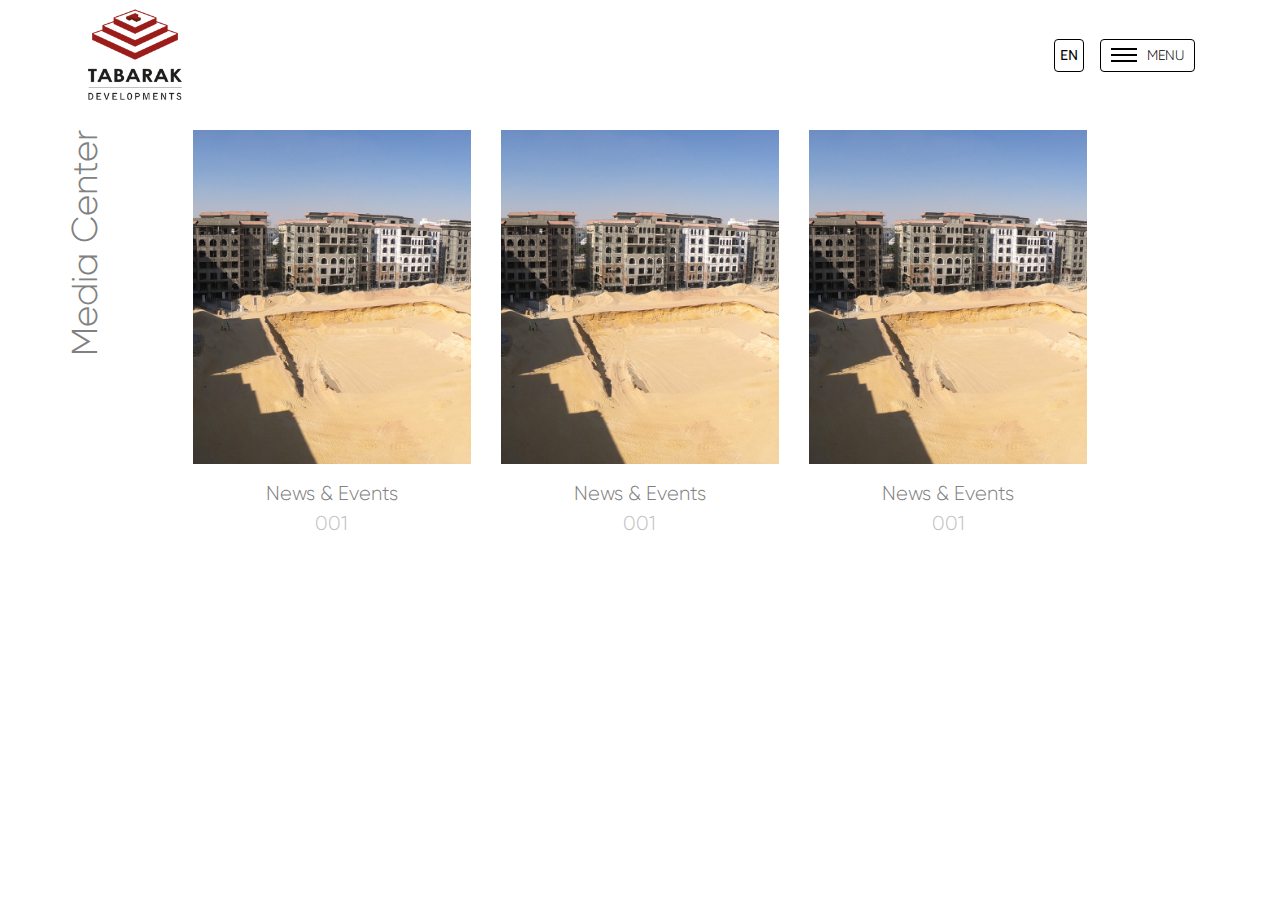
<file: media.html>
<!doctype html>
<html>
<head>
<meta charset="utf-8"/>

    <!-- IE compatipility Meta -->
    <meta http-equiv="X-UA-Compatible" content="IE=edge"/>
    <!-- Resposive Meta-->
    <meta name="viewport" content="width=device-width, initial-scale=1"/>


    <!--  Open Graph meta tags for facebook -->
    <meta property="og:title" content="">
    <meta property="og:description" content="">
    <meta property="og:image" content="">
    <meta property="og:url" content="">
    <!--  Open Graph meta tags for twitter -->
    <meta name="twitter:title" content="">
    <meta name="twitter:description" content="">
    <meta name="twitter:image" content="">
    <meta name="twitter:card" content="">

    <!-- Keywords Meta-->
    <meta name="keywords" content="">
    <!-- description Meta-->
    <meta name="description" content="">

    <!--Author Meta-->
    <meta name="author" content="Diva-lab">


    <meta name="viewport" content="width=device-width, initial-scale=1, shrink-to-fit=no">


<title>Tabarak</title>
<link rel="icon" href="images/fav-icon.png"/>

<!--  ************* cdn *********************************************************
<link rel="stylesheet" href="https://use.fontawesome.com/releases/v5.7.2/css/all.css" integrity="sha384-fnmOCqbTlWIlj8LyTjo7mOUStjsKC4pOpQbqyi7RrhN7udi9RwhKkMHpvLbHG9Sr" crossorigin="anonymous">
<link rel="stylesheet" href="https://stackpath.bootstrapcdn.com/bootstrap/4.3.1/css/bootstrap.min.css" integrity="sha384-ggOyR0iXCbMQv3Xipma34MD+dH/1fQ784/j6cY/iJTQUOhcWr7x9JvoRxT2MZw1T" crossorigin="anonymous">
-->

<link rel="stylesheet" href="https://use.fontawesome.com/releases/v5.7.2/css/all.css" integrity="sha384-fnmOCqbTlWIlj8LyTjo7mOUStjsKC4pOpQbqyi7RrhN7udi9RwhKkMHpvLbHG9Sr" crossorigin="anonymous">
<link href="css/bootstrap.min.css" rel="stylesheet" type="text/css"/>
<link href="css/select2.min.css" rel="stylesheet" type="text/css"/>

    <!-- MAIN-STYLE -->
<link href="css/style_ltr.css" rel="stylesheet" type="text/css"/>
</head>

<body>
<header class="header-type-2">
    <div class="container">
        <div class="d-flex justify-content-between align-items-center">
            <a class="logo" href="index.html">
                <img src="images/logo.png" alt="">
            </a>
            <div class="switch-language">
                <button class="btn" type="button">
                    en
                </button>
            </div>

            <div class="menu-btn">
                <div class="menu-icon">
                    <span class="menu-icon_line menu-icon_line-left"></span>
                    <span class="menu-icon_line"></span>
                    <span class="menu-icon_line menu-icon_line-right"></span>
                </div>
                <span>Menu</span>
            </div>
        </div>
    </div>
    <div class="nav">
        <div class="nav_content">
            <ul class="nav_list list-unstyled">
                <li class="nav_list-item">
                    <a href="index.html">Home
                    </a> </li>
                <li class="nav_list-item">
                    <a href="index.html">about us
                    </a> </li>
                <li class="nav_list-item dropdown">
                    <a href="index.html">our developments</a>
                    <div class="dropdown-menu">
                        <a class="dropdown-item" href="#">Action</a>
                        <a class="dropdown-item" href="#">Another action</a>
                    </div>
                </li>
                <li class="nav_list-item">
                    <a href="index.html">media center
                    </a> </li>
                <li class="nav_list-item">
                    <a href="index.html">careers
                    </a> </li>
                <li class="nav_list-item">
                    <a href="index.html">contact us
                    </a> </li>
            </ul>
        </div>
    </div>
</header>



<main class="page-temp-2">
    <div class="container">

        <div class="col-lg-10 offset-lg-1">
            <div class=" page-title-type-3"> media center </div>    <!-- page title -->

            <section class="media-center">
                <div class="row">
                    <a href="#" class="col-lg-4">
                        <div class="image" style="background-image: url('media/3s.jpg')"></div>
                        <p>
                            <span>News & Events</span><span>001</span>
                        </p>
                    </a>
                    <a href="#" class="col-lg-4">
                        <div class="image" style="background-image: url('media/3s.jpg')"></div>
                        <p>
                            <span>News & Events</span><span>001</span>
                        </p>
                    </a>
                    <a href="#" class="col-lg-4">
                        <div class="image" style="background-image: url('media/3s.jpg')"></div>
                        <p>
                            <span>News & Events</span><span>001</span>
                        </p>
                    </a>
                </div>
            </section>
        </div>

    </div>
</main>



<!-- ************** cdn ***************************************************-->
<!--
<script src="https://code.jquery.com/jquery-3.3.1.min.js" ></script>
<script src="https://cdnjs.cloudflare.com/ajax/libs/popper.js/1.14.3/umd/popper.min.js" integrity="sha384-ZMP7rVo3mIykV+2+9J3UJ46jBk0WLaUAdn689aCwoqbBJiSnjAK/l8WvCWPIPm49" crossorigin="anonymous"></script>
<script src="https://stackpath.bootstrapcdn.com/bootstrap/4.3.1/js/bootstrap.min.js" integrity="sha384-JjSmVgyd0p3pXB1rRibZUAYoIIy6OrQ6VrjIEaFf/nJGzIxFDsf4x0xIM+B07jRM" crossorigin="anonymous"></script>
-->


<script src="js/jquery-3.3.1.min.js"></script>
<script src="js/popper.min.js"></script>
<script src="js/bootstrap.min.js"></script>
<script src="js/select2.min.js"></script>



<!-- MAIN-SCRIPT -->
<script src="js/custom-scripts.js"></script>


</body>

</html>
</file>
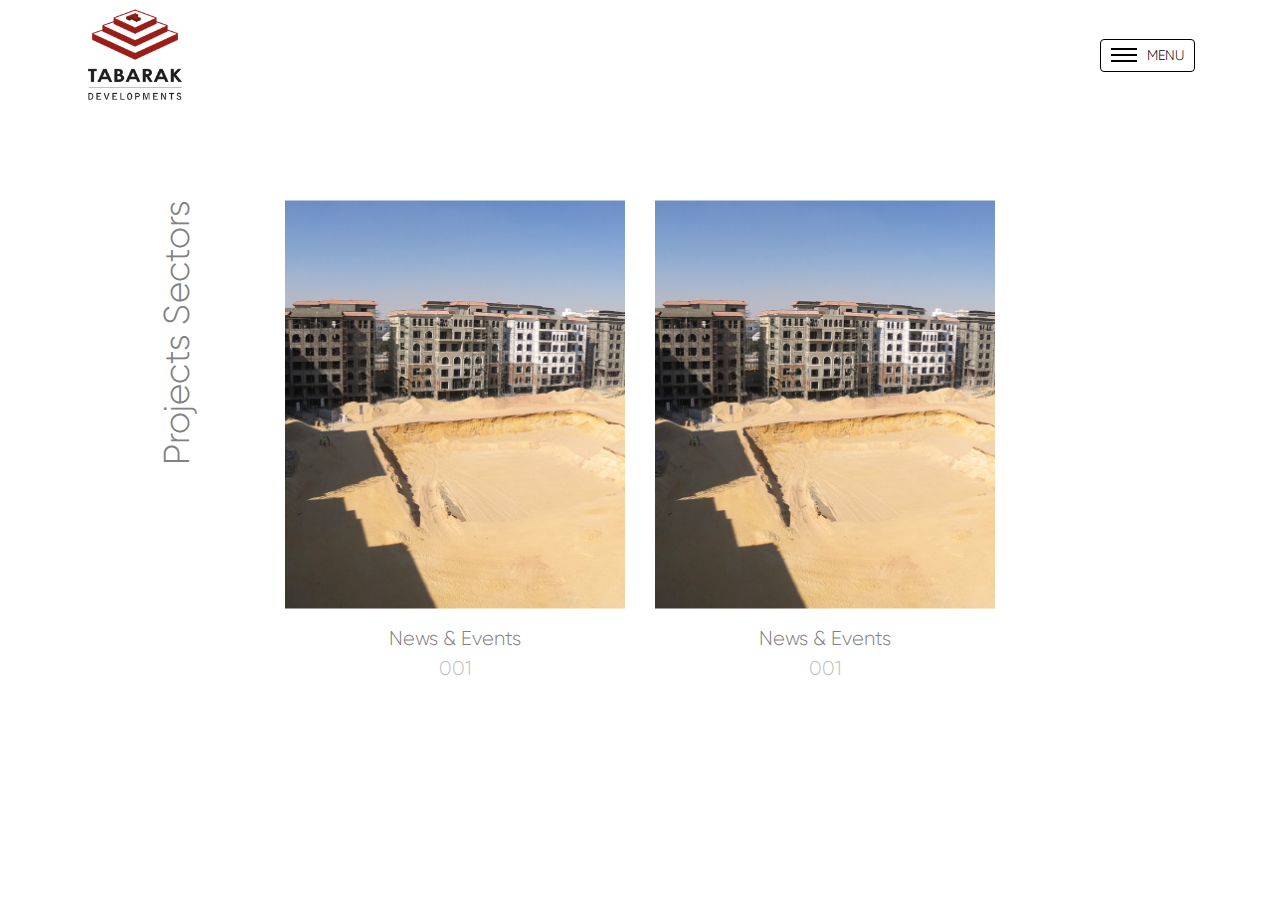
<file: projects-sectors.html>
<!doctype html>
<html>
<head>
<meta charset="utf-8"/>

    <!-- IE compatipility Meta -->
    <meta http-equiv="X-UA-Compatible" content="IE=edge"/>
    <!-- Resposive Meta-->
    <meta name="viewport" content="width=device-width, initial-scale=1"/>


    <!--  Open Graph meta tags for facebook -->
    <meta property="og:title" content="">
    <meta property="og:description" content="">
    <meta property="og:image" content="">
    <meta property="og:url" content="">
    <!--  Open Graph meta tags for twitter -->
    <meta name="twitter:title" content="">
    <meta name="twitter:description" content="">
    <meta name="twitter:image" content="">
    <meta name="twitter:card" content="">

    <!-- Keywords Meta-->
    <meta name="keywords" content="">
    <!-- description Meta-->
    <meta name="description" content="">

    <!--Author Meta-->
    <meta name="author" content="Diva-lab">


    <meta name="viewport" content="width=device-width, initial-scale=1, shrink-to-fit=no">


<title>Tabarak</title>
<link rel="icon" href="images/fav-icon.png"/>

<!--  ************* cdn *********************************************************
<link rel="stylesheet" href="https://use.fontawesome.com/releases/v5.7.2/css/all.css" integrity="sha384-fnmOCqbTlWIlj8LyTjo7mOUStjsKC4pOpQbqyi7RrhN7udi9RwhKkMHpvLbHG9Sr" crossorigin="anonymous">
<link rel="stylesheet" href="https://stackpath.bootstrapcdn.com/bootstrap/4.3.1/css/bootstrap.min.css" integrity="sha384-ggOyR0iXCbMQv3Xipma34MD+dH/1fQ784/j6cY/iJTQUOhcWr7x9JvoRxT2MZw1T" crossorigin="anonymous">
-->

<link rel="stylesheet" href="https://use.fontawesome.com/releases/v5.7.2/css/all.css" integrity="sha384-fnmOCqbTlWIlj8LyTjo7mOUStjsKC4pOpQbqyi7RrhN7udi9RwhKkMHpvLbHG9Sr" crossorigin="anonymous">
<link href="css/bootstrap.min.css" rel="stylesheet" type="text/css"/>
<link href="css/select2.min.css" rel="stylesheet" type="text/css"/>

    <!-- MAIN-STYLE -->
<link href="css/style_ltr.css" rel="stylesheet" type="text/css"/>
</head>

<body>
<header class="header-type-2">
    <div class="container">
        <div class="d-flex justify-content-between align-items-center">
            <a class="logo" href="index.html">
                <img src="images/logo.png" alt="">
            </a>
            <div class="menu-btn">
                <div class="menu-icon">
                    <span class="menu-icon_line menu-icon_line-left"></span>
                    <span class="menu-icon_line"></span>
                    <span class="menu-icon_line menu-icon_line-right"></span>
                </div>
                <span>Menu</span>
            </div>
        </div>
    </div>
    <div class="nav">
        <div class="nav_content">
            <ul class="nav_list list-unstyled">
                <li class="nav_list-item">
                    <a href="index.html">Home
                    </a> </li>
                <li class="nav_list-item">
                    <a href="index.html">about us
                    </a> </li>
                <li class="nav_list-item dropdown">
                    <a href="index.html">our developments</a>
                    <div class="dropdown-menu">
                        <a class="dropdown-item" href="#">Action</a>
                        <a class="dropdown-item" href="#">Another action</a>
                    </div>
                </li>
                <li class="nav_list-item">
                    <a href="index.html">media center
                    </a> </li>
                <li class="nav_list-item">
                    <a href="index.html">careers
                    </a> </li>
                <li class="nav_list-item">
                    <a href="index.html">contact us
                    </a> </li>
            </ul>
        </div>
    </div>
</header>



<main class="page-temp-2">
    <div class="container center">
        <div class="col-xxl-6 col-lg-8 col-md-10 offset-xxl-3 offset-lg-2 offset-md-1">
            <div class=" page-title-type-3"> projects sectors </div>    <!-- page title -->
            <section class="media-center">
                <div class="row justify-content-center">
                    <a href="#" class="col-lg-6">
                        <div class="image" style="background-image: url('media/3s.jpg')"></div>
                        <p>
                            <span>News & Events</span><span>001</span>
                        </p>
                    </a>
                    <a href="#" class="col-lg-6">
                        <div class="image" style="background-image: url('media/3s.jpg')"></div>
                        <p>
                            <span>News & Events</span><span>001</span>
                        </p>
                    </a>
                </div>
            </section>
        </div>
    </div>
</main>



<!-- ************** cdn ***************************************************-->
<!--
<script src="https://code.jquery.com/jquery-3.3.1.min.js" ></script>
<script src="https://cdnjs.cloudflare.com/ajax/libs/popper.js/1.14.3/umd/popper.min.js" integrity="sha384-ZMP7rVo3mIykV+2+9J3UJ46jBk0WLaUAdn689aCwoqbBJiSnjAK/l8WvCWPIPm49" crossorigin="anonymous"></script>
<script src="https://stackpath.bootstrapcdn.com/bootstrap/4.3.1/js/bootstrap.min.js" integrity="sha384-JjSmVgyd0p3pXB1rRibZUAYoIIy6OrQ6VrjIEaFf/nJGzIxFDsf4x0xIM+B07jRM" crossorigin="anonymous"></script>
-->


<script src="js/jquery-3.3.1.min.js"></script>
<script src="js/popper.min.js"></script>
<script src="js/bootstrap.min.js"></script>
<script src="js/select2.min.js"></script>



<!-- MAIN-SCRIPT -->
<script src="js/custom-scripts.js"></script>


</body>

</html>
</file>
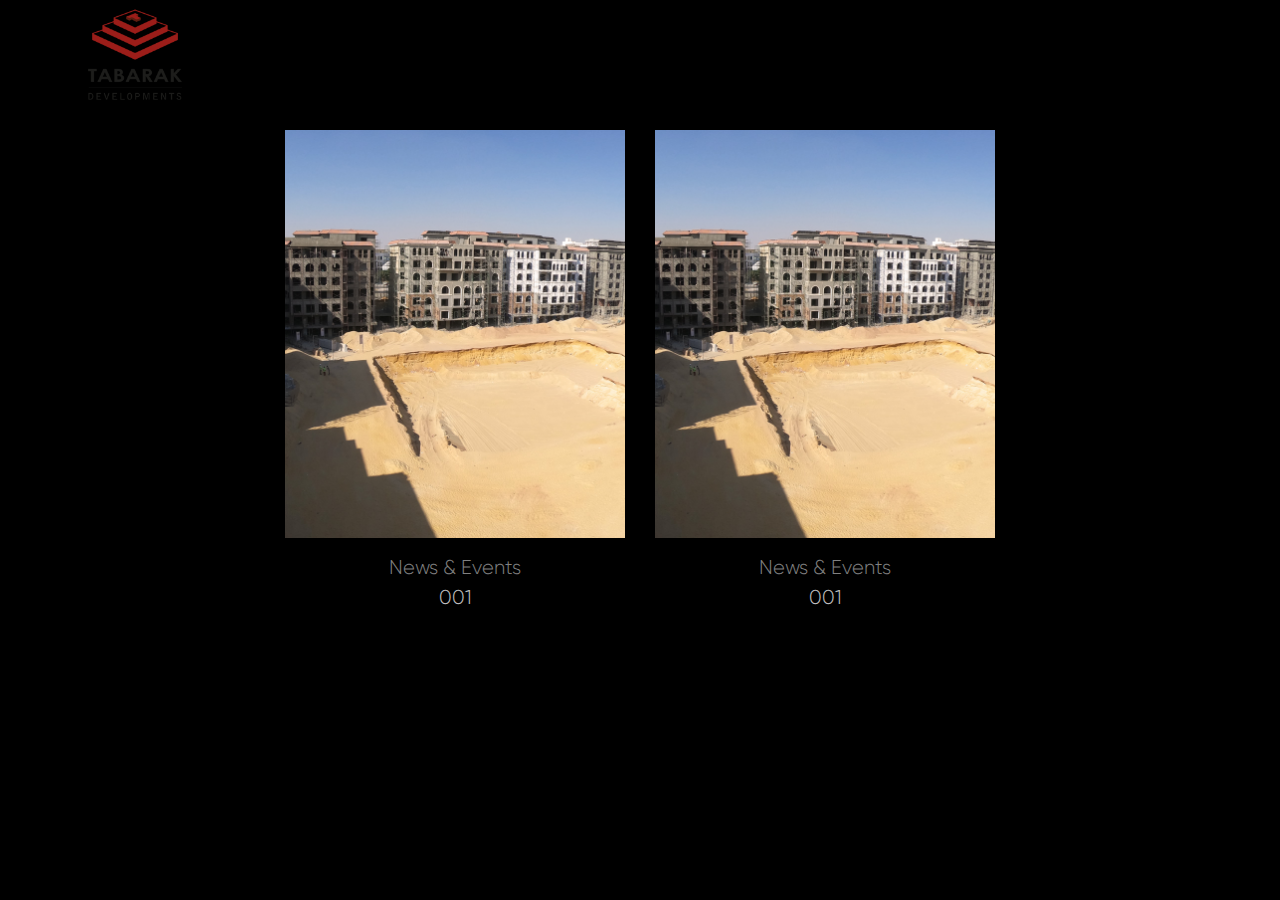
<file: projects.html>
<!doctype html>
<html>
<head>
<meta charset="utf-8"/>

    <!-- IE compatipility Meta -->
    <meta http-equiv="X-UA-Compatible" content="IE=edge"/>
    <!-- Resposive Meta-->
    <meta name="viewport" content="width=device-width, initial-scale=1"/>


    <!--  Open Graph meta tags for facebook -->
    <meta property="og:title" content="">
    <meta property="og:description" content="">
    <meta property="og:image" content="">
    <meta property="og:url" content="">
    <!--  Open Graph meta tags for twitter -->
    <meta name="twitter:title" content="">
    <meta name="twitter:description" content="">
    <meta name="twitter:image" content="">
    <meta name="twitter:card" content="">

    <!-- Keywords Meta-->
    <meta name="keywords" content="">
    <!-- description Meta-->
    <meta name="description" content="">

    <!--Author Meta-->
    <meta name="author" content="Diva-lab">


    <meta name="viewport" content="width=device-width, initial-scale=1, shrink-to-fit=no">


<title>Tabarak</title>
<link rel="icon" href="images/fav-icon.png"/>

<!--  ************* cdn *********************************************************
<link rel="stylesheet" href="https://use.fontawesome.com/releases/v5.7.2/css/all.css" integrity="sha384-fnmOCqbTlWIlj8LyTjo7mOUStjsKC4pOpQbqyi7RrhN7udi9RwhKkMHpvLbHG9Sr" crossorigin="anonymous">
<link rel="stylesheet" href="https://stackpath.bootstrapcdn.com/bootstrap/4.3.1/css/bootstrap.min.css" integrity="sha384-ggOyR0iXCbMQv3Xipma34MD+dH/1fQ784/j6cY/iJTQUOhcWr7x9JvoRxT2MZw1T" crossorigin="anonymous">
-->

<link rel="stylesheet" href="https://use.fontawesome.com/releases/v5.7.2/css/all.css" integrity="sha384-fnmOCqbTlWIlj8LyTjo7mOUStjsKC4pOpQbqyi7RrhN7udi9RwhKkMHpvLbHG9Sr" crossorigin="anonymous">
<link href="css/bootstrap.min.css" rel="stylesheet" type="text/css"/>
<link href="css/select2.min.css" rel="stylesheet" type="text/css"/>

    <!-- MAIN-STYLE -->
<link href="css/style_ltr.css" rel="stylesheet" type="text/css"/>
</head>

<body class="dark">
<header class="header-type-2">
    <div class="container">
        <div class="d-flex justify-content-between align-items-center">
            <a class="logo" href="index.html">
                <img src="images/logo.png" alt="">
            </a>
            <div class="menu-btn">
                <div class="menu-icon">
                    <span class="menu-icon_line menu-icon_line-left"></span>
                    <span class="menu-icon_line"></span>
                    <span class="menu-icon_line menu-icon_line-right"></span>
                </div>
                <span>Menu</span>
            </div>
        </div>
    </div>
    <div class="nav">
        <div class="nav_content">
            <ul class="nav_list list-unstyled">
                <li class="nav_list-item">
                    <a href="index.html">Home
                    </a> </li>
                <li class="nav_list-item">
                    <a href="index.html">about us
                    </a> </li>
                <li class="nav_list-item dropdown">
                    <a href="index.html">our developments</a>
                    <div class="dropdown-menu">
                        <a class="dropdown-item" href="#">Action</a>
                        <a class="dropdown-item" href="#">Another action</a>
                    </div>
                </li>
                <li class="nav_list-item">
                    <a href="index.html">media center
                    </a> </li>
                <li class="nav_list-item">
                    <a href="index.html">careers
                    </a> </li>
                <li class="nav_list-item">
                    <a href="index.html">contact us
                    </a> </li>
            </ul>
        </div>
    </div>
</header>



<main class="page-temp-2">
    <div class="container">
        <div class=" page-title-type-3"> projects sectors </div>    <!-- page title -->

        <div class="col-lg-8 col-md-10 offset-lg-2 offset-md-1 offset-sm-0">
            <section class="media-center">
                <div class="row">
                    <a href="#" class="col-lg-6">
                        <div class="image" style="background-image: url('media/3s.jpg')"></div>
                        <p>
                            <span>News & Events</span><span>001</span>
                        </p>
                    </a>
                    <a href="#" class="col-lg-6">
                        <div class="image" style="background-image: url('media/3s.jpg')"></div>
                        <p>
                            <span>News & Events</span><span>001</span>
                        </p>
                    </a>
                </div>
            </section>
        </div>

    </div>
</main>



<!-- ************** cdn ***************************************************-->
<!--
<script src="https://code.jquery.com/jquery-3.3.1.min.js" ></script>
<script src="https://cdnjs.cloudflare.com/ajax/libs/popper.js/1.14.3/umd/popper.min.js" integrity="sha384-ZMP7rVo3mIykV+2+9J3UJ46jBk0WLaUAdn689aCwoqbBJiSnjAK/l8WvCWPIPm49" crossorigin="anonymous"></script>
<script src="https://stackpath.bootstrapcdn.com/bootstrap/4.3.1/js/bootstrap.min.js" integrity="sha384-JjSmVgyd0p3pXB1rRibZUAYoIIy6OrQ6VrjIEaFf/nJGzIxFDsf4x0xIM+B07jRM" crossorigin="anonymous"></script>
-->


<script src="js/jquery-3.3.1.min.js"></script>
<script src="js/popper.min.js"></script>
<script src="js/bootstrap.min.js"></script>
<script src="js/select2.min.js"></script>



<!-- MAIN-SCRIPT -->
<script src="js/custom-scripts.js"></script>


</body>

</html>
</file>
<file: css/style_ltr.css>
.underline{text-decoration:underline}.underline:hover{text-decoration:underline}.image,.project-gallery .img,.main-carousel .carousel-item,.news .single-news,.project-list .project-img{width:100%;position:relative;background-size:cover;background-repeat:no-repeat;background-position:center center}.center{position:absolute;top:50%;left:50%;-webkit-transform:translate(-50%, -50%);-moz-transform:translate(-50%, -50%);-ms-transform:translate(-50%, -50%);-o-transform:translate(-50%, -50%);transform:translate(-50%, -50%)}.col-xxl-1,.col-xxl-2,.col-xxl-3,.col-xxl-4,.col-xxl-5,.col-xxl-6,.col-xxl-7,.col-xxl-8,.col-xxl-9,.col-xxl-10,.col-xxl-11,.col-xxl-12,.col-xxl,.col-xxl-auto{position:relative;width:100%;min-height:1px;padding-right:15px;padding-left:15px}.offset-1{margin-right:auto;margin-left:8.333333%}.offset-2{margin-right:auto;margin-left:16.666667%}.offset-3{margin-right:auto;margin-left:25%}.offset-4{margin-right:auto;margin-left:33.333333%}.offset-5{margin-right:auto;margin-left:41.666667%}.offset-6{margin-right:auto;margin-left:50%}.offset-7{margin-right:auto;margin-left:58.333333%}.offset-8{margin-right:auto;margin-left:66.666667%}.offset-9{margin-right:auto;margin-left:75%}.offset-10{margin-right:auto;margin-left:83.333333%}.offset-11{margin-right:auto;margin-left:91.666667%}@media (min-width: 576px){.offset-sm-0{margin-right:auto;margin-left:0}.offset-sm-1{margin-right:auto;margin-left:8.333333%}.offset-sm-2{margin-right:auto;margin-left:16.666667%}.offset-sm-3{margin-right:auto;margin-left:25%}.offset-sm-4{margin-right:auto;margin-left:33.333333%}.offset-sm-5{margin-right:auto;margin-left:41.666667%}.offset-sm-6{margin-right:auto;margin-left:50%}.offset-sm-7{margin-right:auto;margin-left:58.333333%}.offset-sm-8{margin-right:auto;margin-left:66.666667%}.offset-sm-9{margin-right:auto;margin-left:75%}.offset-sm-10{margin-right:auto;margin-left:83.333333%}.offset-sm-11{margin-right:auto;margin-left:91.666667%}}@media (min-width: 768px){.offset-md-0{margin-right:auto;margin-left:0}.offset-md-1{margin-right:auto;margin-left:8.333333%}.offset-md-2{margin-right:auto;margin-left:16.666667%}.offset-md-3{margin-right:auto;margin-left:25%}.offset-md-4{margin-right:auto;margin-left:33.333333%}.offset-md-5{margin-right:auto;margin-left:41.666667%}.offset-md-6{margin-right:auto;margin-left:50%}.offset-md-7{margin-right:auto;margin-left:58.333333%}.offset-md-8{margin-right:auto;margin-left:66.666667%}.offset-md-9{margin-right:auto;margin-left:75%}.offset-md-10{margin-right:auto;margin-left:83.333333%}.offset-md-11{margin-right:auto;margin-left:91.666667%}}@media (min-width: 992px){.offset-lg-0{margin-right:auto;margin-left:0}.offset-lg-1{margin-right:auto;margin-left:8.333333%}.offset-lg-2{margin-right:auto;margin-left:16.666667%}.offset-lg-3{margin-right:auto;margin-left:25%}.offset-lg-4{margin-right:auto;margin-left:33.333333%}.offset-lg-5{margin-right:auto;margin-left:41.666667%}.offset-lg-6{margin-right:auto;margin-left:50%}.offset-lg-7{margin-right:auto;margin-left:58.333333%}.offset-lg-8{margin-right:auto;margin-left:66.666667%}.offset-lg-9{margin-right:auto;margin-left:75%}.offset-lg-10{margin-right:auto;margin-left:83.333333%}.offset-lg-11{margin-right:auto;margin-left:91.666667%}}@media (min-width: 1200px){.offset-xl-0{margin-right:auto;margin-left:0}.offset-xl-1{margin-right:auto;margin-left:8.333333%}.offset-xl-2{margin-right:auto;margin-left:16.666667%}.offset-xl-3{margin-right:auto;margin-left:25%}.offset-xl-4{margin-right:auto;margin-left:33.333333%}.offset-xl-5{margin-right:auto;margin-left:41.666667%}.offset-xl-6{margin-right:auto;margin-left:50%}.offset-xl-7{margin-right:auto;margin-left:58.333333%}.offset-xl-8{margin-right:auto;margin-left:66.666667%}.offset-xl-9{margin-right:auto;margin-left:75%}.offset-xl-10{margin-right:auto;margin-left:83.333333%}.offset-xl-11{margin-right:auto;margin-left:91.666667%}}@media (min-width: 1400px){.col-xxl{-ms-flex-preferred-size:0;flex-basis:0;-ms-flex-positive:1;flex-grow:1;max-width:100%}.col-xxl-auto{-ms-flex:0 0 auto;flex:0 0 auto;width:auto;max-width:none}.col-xxl-1{-ms-flex:0 0 8.333333%;flex:0 0 8.333333%;max-width:8.333333%}.col-xxl-2{-ms-flex:0 0 16.666667%;flex:0 0 16.666667%;max-width:16.666667%}.col-xxl-3{-ms-flex:0 0 25%;flex:0 0 25%;max-width:25%}.col-xxl-4{-ms-flex:0 0 33.333333%;flex:0 0 33.333333%;max-width:33.333333%}.col-xxl-5{-ms-flex:0 0 41.666667%;flex:0 0 41.666667%;max-width:41.666667%}.col-xxl-6{-ms-flex:0 0 50%;flex:0 0 50%;max-width:50%}.col-xxl-7{-ms-flex:0 0 58.333333%;flex:0 0 58.333333%;max-width:58.333333%}.col-xxl-8{-ms-flex:0 0 66.666667%;flex:0 0 66.666667%;max-width:66.666667%}.col-xxl-9{-ms-flex:0 0 75%;flex:0 0 75%;max-width:75%}.col-xxl-10{-ms-flex:0 0 83.333333%;flex:0 0 83.333333%;max-width:83.333333%}.col-xxl-11{-ms-flex:0 0 91.666667%;flex:0 0 91.666667%;max-width:91.666667%}.col-xxl-12{-ms-flex:0 0 100%;flex:0 0 100%;max-width:100%}.order-xxl-first{-ms-flex-order:-1;order:-1}.order-xxl-last{-ms-flex-order:13;order:13}.order-xxl-0{-ms-flex-order:0;order:0}.order-xxl-1{-ms-flex-order:1;order:1}.order-xxl-2{-ms-flex-order:2;order:2}.order-xxl-3{-ms-flex-order:3;order:3}.order-xxl-4{-ms-flex-order:4;order:4}.order-xxl-5{-ms-flex-order:5;order:5}.order-xxl-6{-ms-flex-order:6;order:6}.order-xxl-7{-ms-flex-order:7;order:7}.order-xxl-8{-ms-flex-order:8;order:8}.order-xxl-9{-ms-flex-order:9;order:9}.order-xxl-10{-ms-flex-order:10;order:10}.order-xxl-11{-ms-flex-order:11;order:11}.order-xxl-12{-ms-flex-order:12;order:12}.offset-xxl-0{margin-right:auto;margin-left:0}.offset-xxl-1{margin-right:auto;margin-left:8.333333%}.offset-xxl-2{margin-right:auto;margin-left:16.666667%}.offset-xxl-3{margin-right:auto;margin-left:25%}.offset-xxl-4{margin-right:auto;margin-left:33.333333%}.offset-xxl-5{margin-right:auto;margin-left:41.666667%}.offset-xxl-6{margin-right:auto;margin-left:50%}.offset-xxl-7{margin-right:auto;margin-left:58.333333%}.offset-xxl-8{margin-right:auto;margin-left:66.666667%}.offset-xxl-9{margin-right:auto;margin-left:75%}.offset-xxl-10{margin-right:auto;margin-left:83.333333%}.offset-xxl-11{margin-right:auto;margin-left:91.666667%}}*{outline:0 !important}a:hover{text-decoration:none}html,body{width:100%;min-height:100vh;font-family:"body-font-r";direction:ltr;text-align:left}html ::selection,body ::selection{background-color:#444;color:#fff}html.dark,body.dark{background-color:#000}iframe body{background-color:#000}button.mainBtn{text-transform:uppercase;background-color:#991e20;color:#fff;padding:8px 20px}button.mainBtn:hover{color:#fff}button.mainBtn:focus{box-shadow:none}textarea.form-control{resize:none}textarea.form-control:focus{box-shadow:none}section{padding:50px 0 55px 0}.banner{height:80vh;position:relative;display:flex;align-items:center;font-family:"heading-font-r";justify-content:center;flex-direction:column;text-transform:uppercase;background-size:cover;background-position:center;color:#fff;font-size:46px}.banner:before{content:'';background-color:rgba(0,0,0,0.2);width:100%;height:100%;position:absolute}.banner span{position:relative}.page-title-type-2,.page-title-type-3{font-size:50px;color:#818181;text-transform:capitalize;margin:50px 0 40px;font-family:"heading-font-r"}.page-title-type-3{position:absolute;left:-60px;top:0;margin-top:0;padding-left:25px;float:left;line-height:50px;writing-mode:vertical-rl;text-orientation:mixed;-webkit-transform:scale(-1) translateX(50px);-moz-transform:scale(-1) translateX(50px);-ms-transform:scale(-1) translateX(50px);-o-transform:scale(-1) translateX(50px);transform:scale(-1) translateX(50px)}.page-temp-2{padding-top:50px}.subTitle{color:#818181;font-family:"heading-font-r";text-transform:uppercase}.p-title{color:#991e20;font-family:'body-font-bold'}article{clear:both;display:table;margin-bottom:30px}article img{float:left;margin-right:15px;margin-bottom:15px}article h2{margin-bottom:20px;font-family:"body-font-b"}article a{color:inherit}.image{padding-top:160%;margin-bottom:25px}.the-form{margin-bottom:30px;margin-top:30px}.the-form .page-title-type-2,.the-form .page-title-type-3{font-family:"heading-font-b";font-size:26px}.the-form .form-group{padding:0 10px;background-color:#fff;border:2px #afafaf solid;display:flex;align-items:center;border-radius:3px;position:relative;margin-bottom:calc(14px + 5px + 3px)}.the-form label{text-transform:capitalize;color:#afafaf;margin-bottom:0;font-size:18px;min-width:20%;font-family:"heading-font-r"}.the-form .submit-btn{display:flex;justify-content:flex-end}.the-form .submit-btn .mainBtn{background:transparent;border:1px solid #afafaf;color:#818181;font-family:"heading-font-b"}.the-form .submit-btn .mainBtn i{margin-right:10px;color:#afafaf}input.form-control{border:none;background-color:transparent}input.form-control:focus{box-shadow:none}.select2-container--default .select2-selection--single{background:transparent;border:none;height:calc(1.5em + .75rem + 2px)}.select2-container--default .select2-selection--single .select2-selection__rendered{height:100%;color:#afafaf;padding-left:10px}.select2-container--default .select2-selection--single .select2-selection__rendered .select2-selection__placeholder{line-height:38px}.select2-container--default .select2-selection--single .select2-selection__arrow{height:100%;top:0;right:0}.select2-container--open .select2-dropdown--below{background:#333;border:0;border-radius:0;color:#fff;text-transform:capitalize}.select2-container--default .select2-results__option--highlighted[aria-selected]{background:#ccc}.select2-container--default .select2-results__option--highlighted[aria-selected]{background:#ccc}.project-gallery>div{padding:0}.project-gallery .img{padding-top:100%}.filupp{position:relative;font-size:1em;width:100%;color:#fff;cursor:pointer;height:calc(1.5em + .75rem + 5px);display:flex}.filupp span{height:100%;display:flex;align-items:center}.filupp .browse-btn{width:25%}.filupp .browse-btn span{width:100%;height:70%;border-radius:10px;background:#818181;justify-content:center;color:#fff}.filupp>input[type="file"]{position:absolute;width:1px;height:1px;padding:0;margin:-1px;overflow:hidden;clip:rect(0, 0, 0, 0);border:0}.filupp-file-name{width:75%;display:inline-block;max-width:100%;overflow:hidden;text-overflow:ellipsis;white-space:nowrap;word-wrap:normal;font-family:"heading-font-r"}.fancybox-button--close{display:none}.validation{border-left-color:#d21414 !important}.validation .validate-message{position:absolute;top:calc(100% + 3px);left:10px;margin:0;font-size:12px;color:#d21414;text-transform:capitalize;display:block}.validate-message{display:none}@-webkit-keyframes floating{from{-webkit-transform:rotate(-0.001deg) translate3d(5px, 0, 0) rotate(-0.001deg)}to{-webkit-transform:rotate(360.001deg) translate3d(5px, 0, 0) rotate(-360.001deg)}}@keyframes floating{from{transform:rotate(-0.001deg) translate3d(5px, 0, 0) rotate(-0.001deg)}to{transform:rotate(360.001deg) translate3d(5px, 0, 0) rotate(-360.001deg)}}@-webkit-keyframes pulse{from{-webkit-transform:scale3d(1, 1, 1);transform:scale3d(1, 1, 1)}50%{-webkit-transform:scale3d(1.05, 1.05, 1.05);transform:scale3d(1.05, 1.05, 1.05)}to{-webkit-transform:scale3d(1, 1, 1);transform:scale3d(1, 1, 1)}}@keyframes pulse{from{-webkit-transform:scale3d(1, 1, 1);transform:scale3d(1, 1, 1)}50%{-webkit-transform:scale3d(1.05, 1.05, 1.05);transform:scale3d(1.05, 1.05, 1.05)}to{-webkit-transform:scale3d(1, 1, 1);transform:scale3d(1, 1, 1)}}.pulse{-webkit-animation-name:pulse;animation-name:pulse}.animated-fast,.pulse{-webkit-animation-duration:.75s;animation-duration:.75s;-webkit-animation-fill-mode:both;animation-fill-mode:both}.fancybox-slide--iframe .fancybox-content{position:absolute;width:50vw !important;left:50%;top:50%;-webkit-transform:translate(-50%, -50%);-moz-transform:translate(-50%, -50%);-ms-transform:translate(-50%, -50%);-o-transform:translate(-50%, -50%);transform:translate(-50%, -50%);height:40% !important}.contact-us.popup-msg{height:100vh;padding:30px;display:flex;justify-content:center;align-items:center}.contact-us.popup-msg .popup-msg-inner{z-index:1}.contact-us.popup-msg .popup-msg-inner h1{color:#fff;font-size:30px;text-transform:capitalize;text-align:center}header{width:100%;margin-bottom:20px;position:absolute;z-index:2}header.header-type-1 .menu-btn{color:#fff;border:1px #fff solid}header.header-type-1 .menu-icon_line{background-color:#fff}header.header-type-1 .switch-language button{color:#fff}header.header-type-1 .switch-language button:hover{color:#ccc}header.header-type-1.project-header .menu-btn{padding:0;margin:0;border:none}header.header-type-1.project-header .menu-btn>span{display:none}header.header-type-2{position:static}header.header-type-2 .menu-btn{color:#000;border:1px #000 solid}header.header-type-2 .menu-icon_line{background-color:#000}header.header-type-2 .switch-language button{color:#000;border:1px solid #000}header.header-type-2 .switch-language button:hover{color:#000}.logo{height:160px;width:160px;margin:10px 0;margin-right:auto !important}.logo img{height:100%}.switch-language{margin-right:15px;border:1px #fff solid;-webkit-border-radius:4px;-moz-border-radius:4px;-ms-border-radius:4px;border-radius:4px}.switch-language button{padding:5px;background:transparent;text-transform:uppercase}.switch-language button:focus{box-shadow:none}.back-button{margin-right:15px}.back-button a{color:#fff;text-transform:uppercase;font-size:14px}.back-button a i{margin-right:7px}.menu-btn{padding:5px 15px;display:flex;align-items:center;text-transform:uppercase;font-family:"heading-font-r";cursor:pointer;z-index:2;-webkit-border-radius:4px;-moz-border-radius:4px;-ms-border-radius:4px;border-radius:4px}.menu-icon{margin-right:10px;left:50px;top:30px}.menu-icon_line{height:2px;width:26px;display:block;transition:transform .2s ease, background-color .5s ease}.menu-icon_line:not(:last-child){margin-bottom:6px}.nav{font-family:"heading-font-r";display:flex;align-items:center;justify-content:space-around;position:fixed;top:0;z-index:1}.nav:before,.nav:after{content:"";position:fixed;left:0;top:0;width:100vw;height:100vh;background:#2a2627;z-index:3;transition:transform cubic-bezier(0.77, 0, 0.175, 1) .8s;transform:translateX(0%) translateY(-100%)}.nav:after{z-index:3;background-color:#991e20;background-image:url("../images/bm0.png");background-position:bottom left;background-repeat:no-repeat;background-size:60% auto;-webkit-transition-delay:0s;-moz-transition-delay:0s;-ms-transition-delay:0s;-o-transition-delay:0s;transition-delay:0s}.nav:before{transition-delay:.1s}.nav_content{width:90% !important;position:fixed;left:50%;top:50%;-webkit-transform:translate(-50%, -50%);-moz-transform:translate(-50%, -50%);-ms-transform:translate(-50%, -50%);-o-transform:translate(-50%, -50%);transform:translate(-50%, -50%);width:100%;color:#fff;text-align:center;font-size:2vw;font-weight:200;pointer-events:none;z-index:4}.nav_list{display:flex;justify-content:space-around;padding-right:0}.nav_list-item{transition-delay:.8s;opacity:0;-webkit-transform:translate(0, 100%);-moz-transform:translate(0, 100%);-ms-transform:translate(0, 100%);-o-transform:translate(0, 100%);transform:translate(0, 100%);transition:opacity .2s ease, transform .3s ease}.nav_list-item a{color:#fff}.nav_list-item.dropdown:hover>.dropdown-menu{display:block}.nav_list-item.dropdown .dropdown-menu{width:100%;background-color:transparent;border:none;padding:0;margin:0}.nav_list-item.dropdown .dropdown-menu .dropdown-item{padding:0.75rem 1.5rem;font-size:1.25rem;color:#d3d3d3;-webkit-transition:color 0.4s;-moz-transition:color 0.4s;-ms-transition:color 0.4s;-o-transition:color 0.4s;transition:color 0.4s}.nav_list-item.dropdown .dropdown-menu .dropdown-item:before{content:'-';margin-left:-10px;margin-right:10px}.nav_list-item.dropdown .dropdown-menu .dropdown-item:hover{background-color:transparent;color:#fff}body.nav-active{position:fixed;overflow-y:scroll}body.nav-active .menu-btn{border:none;color:#fff !important}body.nav-active .menu-icon_line{background-color:#fff !important;margin-bottom:3px !important;transform:translateX(0px) rotate(-45deg)}body.nav-active .menu-icon_line-left{width:13px;transform:translateX(1px) rotate(45deg)}body.nav-active .menu-icon_line-right{width:13px;float:right;transform:translateX(-2px) rotate(45deg)}body.nav-active .nav{visibility:visible}body.nav-active .nav:before,body.nav-active .nav:after{transform:translateX(0%) translateY(0%)}body.nav-active .nav:after{transition-delay:.1s}body.nav-active .nav:before{transition-delay:0s}body.nav-active .nav_content{pointer-events:auto}body.nav-active .nav_list-item{opacity:1;text-transform:capitalize;transform:translateX(0%);transition:opacity .3s ease, transform .3s ease, color .3s ease}body.nav-active .nav_list-item:nth-child(0){transition-delay:.5s}body.nav-active .nav_list-item:nth-child(1){transition-delay:.6s}body.nav-active .nav_list-item:nth-child(2){transition-delay:.7s}body.nav-active .nav_list-item:nth-child(3){transition-delay:.8s}body.nav-active .nav_list-item:nth-child(4){transition-delay:.9s}body.nav-active .nav_list-item:nth-child(5){transition-delay:1s}body.nav-active .nav_list-item:nth-child(6){transition-delay:1.1s}.nav-active-home{overflow-y:hidden !important}footer{padding:20px 0;background-color:#2a2627;color:#fff;font-family:"body-font-b"}footer p{font-size:12px;margin-bottom:12px}footer img.img-fluid{width:60%}footer .contacts{display:flex;align-items:flex-start;flex-direction:column;height:100%}footer .phone-nums{display:flex;flex-wrap:wrap;margin-top:10px;color:#a1a1a1;font-size:12px}footer .phone-nums span{color:#fff}footer .phone-nums p{width:50%;text-align:center}footer .hotline{margin:0 auto;display:block;width:80px}footer .subscription{text-transform:capitalize;font-size:14px}footer .form-inline .input-group{width:100%;margin:0}footer .form-inline .input-group-prepend{width:40px;height:38px}footer .form-inline input{border:none;background:#fff;height:38px;width:calc(70% - 40px - 90px)}footer .form-inline input::placeholder{font-size:11px}footer .form-inline button{height:38px;padding:0 5px;border-bottom-left-radius:0;border-top-left-radius:0;width:90px;font-size:12px;text-transform:unset}footer .input-group-text{padding:10px 12px}footer a{color:#a1a1a1;font-size:18px;-webkit-transition:color 0.4s;-moz-transition:color 0.4s;-ms-transition:color 0.4s;-o-transition:color 0.4s;transition:color 0.4s}footer a:hover{color:#fff}footer .social-links{display:flex;height:100%;align-items:center}footer .social-links>p{margin-right:15px;color:#fff;font-size:20px}.copyrights{position:absolute;bottom:0;width:100%;padding:15px 0;color:#fff;z-index:1}.main-carousel{height:100vh}.main-carousel .carousel-item{height:100vh;display:flex;align-items:center}.main-carousel .carousel-item.active{display:flex}.main-carousel .carousel-item:before{content:'';background-image:linear-gradient(-9deg, rgba(0,0,0,0.5) 70%, rgba(0,0,0,0.2) 90%);width:100%;height:100%;position:absolute}.main-carousel .carousel-caption{font-size:1.25rem;position:relative;left:0;right:auto;text-align:left;width:50%;margin-top:-50px;font-family:"heading-font-r";font-weight:bold}.main-carousel .carousel-caption h1{text-transform:capitalize;font-weight:300;font-size:3rem}.main-carousel .carousel-caption h1 span{font-family:"heading-font-b"}.main-carousel .carousel-indicators{left:70px;right:auto;top:20px;margin:0;font-size:18px}.main-carousel .carousel-indicators li{margin-left:20px;margin-right:20px;text-indent:unset;text-transform:capitalize;font-family:"heading-font-r";color:#fff;width:auto;height:auto;background:none;position:relative}.main-carousel .carousel-indicators li:before{content:'';width:100%;height:4px;display:block;background-color:#f97d19;margin-bottom:5px}.main-carousel .carousel-indicators span{display:block}.main-carousel>.container{position:absolute;bottom:20%;left:50%;z-index:1;-webkit-transform:translate(-50%, 0);-moz-transform:translate(-50%, 0);-ms-transform:translate(-50%, 0);-o-transform:translate(-50%, 0);transform:translate(-50%, 0)}.main-carousel .hexagon{border-left:solid 5px #ffffff;border-right:solid 5px #ffffff}.hexagon{position:relative;width:40px;height:23.09px;background-color:transparent;margin:30px 0;opacity:1}.hexagon:before,.hexagon:after{content:"";position:absolute;width:28.28px;height:28.28px;-webkit-transform:scaleY(0.5774) rotate(-45deg);-ms-transform:scaleY(0.5774) rotate(-45deg);transform:scaleY(0.5774) rotate(-45deg);background-color:inherit;left:1px;z-index:1}.hexagon:before{top:-14.1421px;border-top:solid 7.0711px #fff;border-right:solid 7.0711px #fff}.hexagon:after{bottom:-14.5px;border-bottom:solid 7.0711px #fff;border-left:solid 7.0711px #fff}.hexagon [class^="carousel-control"]{width:15px}.careers{color:#818181;padding-top:0}.careers h6{font-family:"heading-font-b"}.careers .job-title{font-size:3vw;padding-bottom:25px;margin-bottom:35px;border-bottom:1px #afafaf solid;font-family:"heading-font-r"}.job{padding:20px 20px 0;font-size:14px;border:1px #818181 solid;margin-bottom:30px;font-family:"heading-font-r";-webkit-border-radius:4px;-moz-border-radius:4px;-ms-border-radius:4px;border-radius:4px}.job .text-capitalize{font-size:16px}.job .text-capitalize i{width:18px;margin-right:5px;font-size:20px}.job .text-capitalize:first-child{margin-bottom:5px}.job .apply{border-top:1px #818181 solid;padding:15px 20px;margin-right:-20px;margin-left:-20px;display:flex;justify-content:space-between}.job .apply .text-capitalize{color:#991e20;font-family:"heading-font-b"}.media-center{padding:0}.media-center a{color:#818181}.media-center a:visited{color:#818181}.media-center a:hover{color:#818181}.media-center a:active{color:#818181}.media-center a{text-align:center;font-size:20px;font-family:"heading-font-r"}.media-center a span{display:block}.media-center a span:last-child{color:#c3c1c1}.media-inner-details article{max-width:90%;margin:0 auto;display:block}.media-inner-details iframe{margin:0 auto;display:block}.contact-us{background-size:100% 100%;background-repeat:no-repeat;background-color:#666;position:relative}.contact-us:before{content:' ';background:linear-gradient(to top, #000, rgba(0,0,0,0.35));display:block;position:absolute;top:0;left:0;bottom:0;right:0}.contact-us .page-title-type-2,.contact-us .page-title-type-3{color:#fff;position:relative;z-index:1}.contact-us .branch{color:#e6e6e6;margin-bottom:35px}.contact-us .branch:last-child{margin-bottom:0}.contact-us .branch .branch-title{color:#fff;text-transform:capitalize;font-size:18px;font-family:"heading-font-b";margin-bottom:25px}.contact-us .branch .branch-details{margin-bottom:20px;font-family:"heading-font-r";line-height:15px}.contact-us .branch p{margin-bottom:5px}.contact-us .branch a{color:#e6e6e6}.contact-us .branch a:hover{color:#bfbfbf}.contact-us .our-map{width:100%;height:400px;position:relative;margin-bottom:40px;margin-top:40px;padding-left:50px}.contact-us .the-form{padding-left:50px;padding-top:40px}.contact-us .the-form .page-title-type-2,.contact-us .the-form .page-title-type-3{margin:0 0 25px}.contact-us .the-form .form-group{background:transparent}.contact-us .the-form .form-control{background:transparent;border:none;color:#fff}.contact-us .the-form .submit-btn{justify-content:flex-end;display:flex}.contact-us .the-form button.btn{background:#fff;color:#2a2627;font-family:"heading-font-r";padding:4px 20px}.news{padding:60px 0}.news .single-news{color:#fff;display:block;padding-top:100%;margin-bottom:30px}.news .single-news .news-details{position:absolute;bottom:0;background:rgba(0,0,0,0.6);padding:40px 20px;width:100%}.news .single-news .news-details p{margin:0}.news .carousel-caption{position:static;color:#333;z-index:1}.news .carousel-caption h5{color:#991e20}.news .carousel{padding:0 120px}.news .carousel .hexagon{border-left:solid 5px #818181;border-right:solid 5px #818181;position:absolute;top:50%;transform:translate(0, calc(-50% - 15px));margin:0}.news .carousel .hexagon:before{top:-14.1421px;border-top:solid 7.0711px #818181;border-right:solid 7.0711px #818181}.news .carousel .hexagon:after{bottom:-14.1421px;border-bottom:solid 7.0711px #818181;border-left:solid 7.0711px #818181}.news .carousel .hexagon.secondary{transform:translate(0, calc(-50% - 15px)) scale(0.8);bottom:30px;top:auto}.news .carousel .hexagon.secondary.carousel-control-prev{left:36%;right:auto}.news .carousel .hexagon.secondary.carousel-control-next{right:36%;left:auto}.news .carousel .carousel-control-next-icon,.news .carousel .carousel-control-prev-icon{background-image:none}.news .carousel .carousel-control-next-icon i,.news .carousel .carousel-control-prev-icon i{color:#818181;font-size:20px}.project-list{display:flex;align-items:center}.project-list .projects{position:relative;padding:40px 0;min-height:calc(100vh - 150px);display:flex;align-items:center}.project-list .carousel{width:100%}.project-list .carousel:before,.project-list .carousel:after{content:"";display:block;height:40px;background-color:#fff;width:1px;position:absolute;left:50%}.project-list .carousel:before{top:-70px}.project-list .carousel:after{bottom:-70px}.project-list .owl-carousel{position:relative}.project-list .owl-carousel:before{content:'';width:30%;padding-top:30%;background-color:transparent;border:1px solid #2b2b2b;border-radius:50%;position:absolute;top:50%;left:50%;-webkit-transform:translate(-50%, -50%);-moz-transform:translate(-50%, -50%);-ms-transform:translate(-50%, -50%);-o-transform:translate(-50%, -50%);transform:translate(-50%, -50%)}.project-list .carousel-item{height:100%}.project-list .project-img{display:block;width:25%;max-width:100%;padding-top:40%;margin:0 auto;border:none}.project-list .project-img>img{height:100%}.project-list .carousel-caption{width:100%;top:50%;left:50%;right:auto;bottom:auto;padding:0;color:#fff;z-index:1;-webkit-transform:translate(-50%, -50%);-moz-transform:translate(-50%, -50%);-ms-transform:translate(-50%, -50%);-o-transform:translate(-50%, -50%);transform:translate(-50%, -50%)}.project-list .carousel-caption h3{font-size:60px;text-transform:uppercase;font-family:"heading-font-b";line-height:80px;text-shadow:0 1px 1px #000}.project-list .carousel-caption h5{font-size:30px;text-transform:uppercase;line-height:30px}.project-list .owl-nav{position:absolute;top:auto;bottom:0;left:80%;display:flex;text-transform:capitalize;font-size:20px;transform-origin:left center;transform:rotateZ(90deg) translate(-100%, 0);z-index:1}.project-list .owl-nav [class^="owl-"]{position:relative;padding-bottom:15px !important;color:#fff !important;opacity:0.5}.project-list .owl-nav [class^="owl-"]:hover{opacity:1}.project-list .owl-nav [class^="owl-"]:hover:before,.project-list .owl-nav [class^="owl-"]:hover:after{opacity:0.5}.project-list .owl-nav .owl-next{margin-left:8px}.project-list .owl-nav .owl-next:before{content:'/';padding-right:10px}.project-list .owl-nav .owl-next:after{content:'';width:calc(100% - 20px);height:1px;position:absolute;bottom:-15px;right:0;background-color:#fff}.project-list .owl-nav>span{color:#fff;opacity:0.5}.project-list .view-all-projects{padding-bottom:15px;position:absolute;top:0;right:80%;bottom:auto;display:flex;font-size:22px;transform-origin:right center;transform:rotateZ(-90deg);z-index:1}.project-list .view-all-projects a{color:#fff;opacity:0.5}.project-list .view-all-projects a:hover{opacity:1}.all-projects .project-preview{margin:15px auto;padding-top:100%;display:block;background-size:cover}.all-projects .carousel-caption h3{font-size:36px;line-height:normal}.all-projects .btn{background:#fff;color:#2a2627;font-family:"heading-font-r";padding:4px 20px;margin:30px auto;display:block}.all-projects .btn:hover{color:#2a2627}.project-inner article p{width:90%;margin:0 auto}.project-gallery a{background-size:cover;background-position:center center}.project-gallery a:nth-child(n+9){display:none}@media only screen and (min-width: 1366px){.container{max-width:1200px}}@media only screen and (min-width: 1600px){.container{max-width:1400px}.center{bottom:0}}@media only screen and (min-width: 1900px){.container{max-width:1600px}}@media only screen and (max-width: 1600px){footer .social-links{flex-wrap:wrap}footer .social-links>*{width:100%}}@media only screen and (max-width: 1400px){.logo{height:100px;width:100px;margin:5px 0}.page-title-type-2 .page-title-type-3,.page-title-type-3 .page-title-type-3{font-size:40px;line-height:40px}.image{padding-top:125%}.menu-btn{padding:5px 10px;font-size:14px}.switch-language button{font-size:14px}.menu-icon_line:not(:last-child){margin-bottom:4px}.image{padding-top:120%;margin-bottom:15px}.main-carousel .carousel-caption h1{font-size:2rem}.main-carousel .carousel-caption p{font-size:14px}button.mainBtn{font-size:14px}.hexagon{transform:scale(0.8)}.main-carousel .carousel-indicators li{font-size:1rem;margin-left:15px;margin-right:15px}.copyrights{font-size:12px;padding:10px 0}footer{font-size:12px}article{font-size:14px}article h2{font-size:1.5rem}.banner{height:60vh;font-size:36px}.contact-us .our-map{height:300px}.page-temp-2{padding-top:0}.page-title-type-2,.page-title-type-3,.page-title-type-3{line-height:35px}.page-title-type-2,.page-title-type-3{font-size:40px}.page-title-type-3{font-size:36px}.all-projects .carousel-caption{font-size:30px;line-height:30px}}@media only screen and (max-width: 1366px){.project-gallery a:nth-child(n+7){display:none}footer{padding:12px 0}footer .social-links>p{font-size:16px}footer p{font-size:10px;margin-bottom:7px}footer .subscription{font-size:12px}footer .hotline{width:60px}footer img.img-fluid{width:50%}footer a{font-size:14px}footer .form-inline .input-group-prepend,footer .form-inline input,footer .form-inline button{height:30px}}@media only screen and (max-width: 1199.98px){.news .carousel-item{display:flex;flex-direction:column-reverse}.news .carousel .hexagon.secondary{top:50px;bottom:auto}.news .carousel .hexagon.secondary.carousel-control-prev{left:30%;right:auto}.news .carousel .hexagon.secondary.carousel-control-next{right:30%;left:auto}.project-list .owl-carousel:before{width:45%;padding-top:45%}.project-list .project-img{width:35%;min-height:60vh}.project-list .carousel-caption h5{font-size:20px;line-height:20px}.fancybox-slide .fancybox-content{width:60vw;height:30%}footer .social-links{padding-top:25px;text-align:center}footer .social-links p{margin-right:0}}@media only screen and (max-width: 1024px){.image{padding-top:80%}.project-list{height:100%;padding-bottom:50px}.project-list .projects{flex-direction:column-reverse;min-height:80vh}.project-list .owl-carousel:before{width:80%;padding-top:80%}.project-list .project-img{width:70%;padding-top:90%;min-height:60vh}.project-list .owl-nav{display:flex;justify-content:center;transform:rotateZ(0);bottom:-70px;left:0;right:0}.project-list .owl-nav [class^="owl-"]{width:auto;bottom:-15px}.project-list .owl-nav .owl-next:after{display:none}.project-list .view-all-projects{font-size:20px;text-align:center;width:100%;transform:rotateZ(0);left:0;top:-20px}.project-list .view-all-projects a{width:100%;display:block;text-align:center}.project-list .carousel:before,.project-list .carousel:after{display:none}.project-list .view-all-projects{position:relative}}@media only screen and (max-width: 991.98px){.all-projects .project-preview{padding-top:60%}.page-title-type-2,.page-title-type-3,.page-title-type-3{margin:30px 0 20px}.center{position:static;-webkit-transform:translate(0, 0);-moz-transform:translate(0, 0);-ms-transform:translate(0, 0);-o-transform:translate(0, 0);transform:translate(0, 0)}.nav_list{display:block}.nav_list>*{margin-bottom:25px}.project-list .circle-container{width:85%}.page-temp-2 .container{display:block}.page-temp-2 .container>div{margin:0 auto 15px}.page-temp-2 .container .col-lg-8{-webkit-transform:translate(0, 0);-moz-transform:translate(0, 0);-ms-transform:translate(0, 0);-o-transform:translate(0, 0);transform:translate(0, 0)}.main-carousel .carousel-item:after{content:"";background:linear-gradient(to top, rgba(0,0,0,0.9), rgba(0,0,0,0.1));position:absolute;top:0;left:0;right:0;bottom:0}.main-carousel .carousel-caption{left:50%;bottom:0;-webkit-transform:translate(-50%, 0);-moz-transform:translate(-50%, 0);-ms-transform:translate(-50%, 0);-o-transform:translate(-50%, 0);transform:translate(-50%, 0);margin-top:unset;width:100%;text-align:center}.main-carousel .carousel-indicators{left:50%;right:auto;-webkit-transform:translate(-50%, 0);-moz-transform:translate(-50%, 0);-ms-transform:translate(-50%, 0);-o-transform:translate(-50%, 0);transform:translate(-50%, 0);bottom:0;height:100px}.hexagon{position:absolute}.hexagon.carousel-control-next{right:15px}.hexagon.carousel-control-prev{left:15px}.hexagon:after{bottom:-14.1421px}.nav_list-item.dropdown .dropdown-menu{display:none;position:static;text-align:center}.nav_list-item.dropdown .dropdown-menu .dropdown-item{padding:0;margin-bottom:25px;color:#fff;font-size:2vw;font-weight:200}.nav_list-item.dropdown .dropdown-menu .dropdown-item:before{display:none}.nav_list-item.dropdown:hover .dropdown-menu{display:none}.copyrights{text-align:center}.nav_content,.nav_list-item.dropdown .dropdown-menu .dropdown-item{font-size:2.5vw}.banner{font-size:30px;height:25vh;justify-content:flex-end}.banner span:last-child{margin-bottom:15px}.logo{height:100px;width:100px}.page-title-type-3{position:static;float:none;writing-mode:unset;transform:rotate(0);margin:0 0 30px 0;padding:0}.image{padding-top:60%;height:unset}footer .row>*{margin-bottom:40px}footer .row>*:last-of-type{margin-bottom:0}.careers .job-title{font-size:4vw}.contact-us .the-form,.contact-us .our-map{padding-left:0}.news .carousel-item{display:flex;flex-direction:column-reverse}.news .carousel .hexagon.secondary{top:50px;bottom:auto}.news .carousel .hexagon.secondary.carousel-control-prev{left:25%;right:auto}.news .carousel .hexagon.secondary.carousel-control-next{right:25%;left:auto}}@media only screen and (max-width: 767.98px){.logo{height:80px;width:80px}.nav_content,.nav_list-item.dropdown .dropdown-menu .dropdown-item{font-size:3vw}article img{float:none}.project-list .circle-container{width:100%}.project-list .owl-carousel:before{width:100%;padding-top:100%}.project-list .project-img{width:85%;padding-top:100%}.project-list .carousel-caption h3{font-size:60px;line-height:60px}.project-gallery>a{position:relative}.project-gallery>a:not(:first-child){display:none}.project-gallery>a:after{content:'\f00e';color:#fff;display:flex;align-items:center;justify-content:center;position:absolute;top:50%;left:50%;width:100px;height:100px;font-size:34px;font-family:"Font Awesome 5 Free";font-weight:900;background-color:rgba(0,0,0,0.5);-webkit-border-radius:50%;-moz-border-radius:50%;-ms-border-radius:50%;border-radius:50%;-webkit-transform:translate(-50%, -50%);-moz-transform:translate(-50%, -50%);-ms-transform:translate(-50%, -50%);-o-transform:translate(-50%, -50%);transform:translate(-50%, -50%)}.careers .job-title{font-size:5vw}.news .carousel-item{display:flex;flex-direction:column-reverse}.news .carousel .hexagon.secondary{top:50px;bottom:auto}.news .carousel .hexagon.secondary.carousel-control-prev{left:20%;right:auto}.news .carousel .hexagon.secondary.carousel-control-next{right:20%;left:auto}.fancybox-slide .fancybox-content{position:relative;left:unset;top:unset;width:100vw;-webkit-transform:translate(0, 0);-moz-transform:translate(0, 0);-ms-transform:translate(0, 0);-o-transform:translate(0, 0);transform:translate(0, 0)}.switch-language button{padding:2px}.switch-language button,.back-button a{font-size:12px}.switch-language,.back-button{margin-right:10px}}@media only screen and (max-height: 768px){.carousel:before{top:-50px;height:30px}.carousel:after{bottom:-50px;height:30px}.project-list .carousel-inner{width:35%}.center{top:calc(50% + 60px)}}@media only screen and (max-height: 600px){.main-carousel>.container{bottom:25%}.main-carousel .carousel-indicators{bottom:40px;height:auto}.main-carousel .carousel-indicators li{width:30px;margin-right:5px;margin-left:5px}.main-carousel .carousel-indicators span{display:none}.hexagon{margin:0}}@media only screen and (max-width: 575.98px){.logo{height:65px;width:65px}footer{text-align:center}footer .row>*{margin-bottom:25px}footer .form-inline button{width:70px}footer .img-fluid{display:block;margin:0 auto}footer .contacts,footer .social-links{display:block}footer .contacts img,footer .social-links img{margin-bottom:10px}footer .contacts>p,footer .social-links>p{margin:0}section{padding:30px 0 35px 0}.menu-icon{margin:0}header .menu-btn>span{display:none}.main-carousel .carousel-caption h1{font-size:1.8rem}.nav_content,.nav_list-item.dropdown .dropdown-menu .dropdown-item{font-size:4vw}.page-title-type-3{font-size:34px}article h2{font-size:24px}.project-gallery>*{margin-bottom:15px}.project-list .carousel-caption h3{font-size:36px;line-height:36px}.the-form label{font-size:16px}.news .carousel-item{display:flex;flex-direction:column-reverse}.news .carousel .hexagon.secondary{top:50px;bottom:auto}.news .carousel .hexagon.secondary.carousel-control-prev{left:15%;right:auto}.news .carousel .hexagon.secondary.carousel-control-next{right:15%;left:auto}.fancybox-slide{padding:10px}.fancybox-slide .fancybox-content{height:25%}.contact-us.popup-msg .popup-msg-inner h1{font-size:18px}}@media only screen and (max-width: 480px){.news .carousel .hexagon{display:flex;top:auto;transform:translate(0);bottom:-20px}.news .carousel{padding:0}.hexagon{display:none}.main-carousel .carousel-indicators{width:100%;height:25px}.main-carousel .carousel-indicators li{width:30px;margin-right:5px;margin-left:5px}.main-carousel .carousel-indicators span{display:none}.careers .job-title{font-size:6vw}}@media only screen and (max-width: 360px){.careers .job-title{font-size:7vw}article h2{font-size:20px}.main-carousel .carousel-caption h1{font-size:1.2rem}.main-carousel .carousel-caption p{font-size:12px}}@font-face{font-family:'heading-font-r';src:url("../fonts/Gilroy-Light.otf") format("opentype")}@font-face{font-family:'heading-font-b';src:url("../fonts/Gilroy-ExtraBold.otf") format("opentype")}@font-face{font-family:'body-font-r';src:url("../fonts/SamsungSans-Regular.ttf") format("truetype")}@font-face{font-family:'body-font-b';src:url("../fonts/SamsungSharpSansRegular-Regular.ttf") format("truetype")}@font-face{font-family:'body-font-bold';src:url("../fonts/samsung_s_sharp_bold.ttf") format("truetype")}@font-face{font-family:'heading-font-r-ar';src:url("../fonts/GE Dinar One Light.otf") format("opentype")}@font-face{font-family:'heading-font-b-ar';src:url("../fonts/GE Dinar One Medium.otf") format("opentype")}@font-face{font-family:'body-font-r-ar';src:url("../fonts/Cairo-Regular.ttf") format("truetype")}@font-face{font-family:'body-font-b-ar';src:url("../fonts/Cairo-SemiBold.ttf") format("truetype")}@font-face{font-family:'body-font-bold-ar';src:url("../fonts/Cairo-Bold.ttf") format("truetype")}
/*# sourceMappingURL=style_ltr.css.map */
</file>
